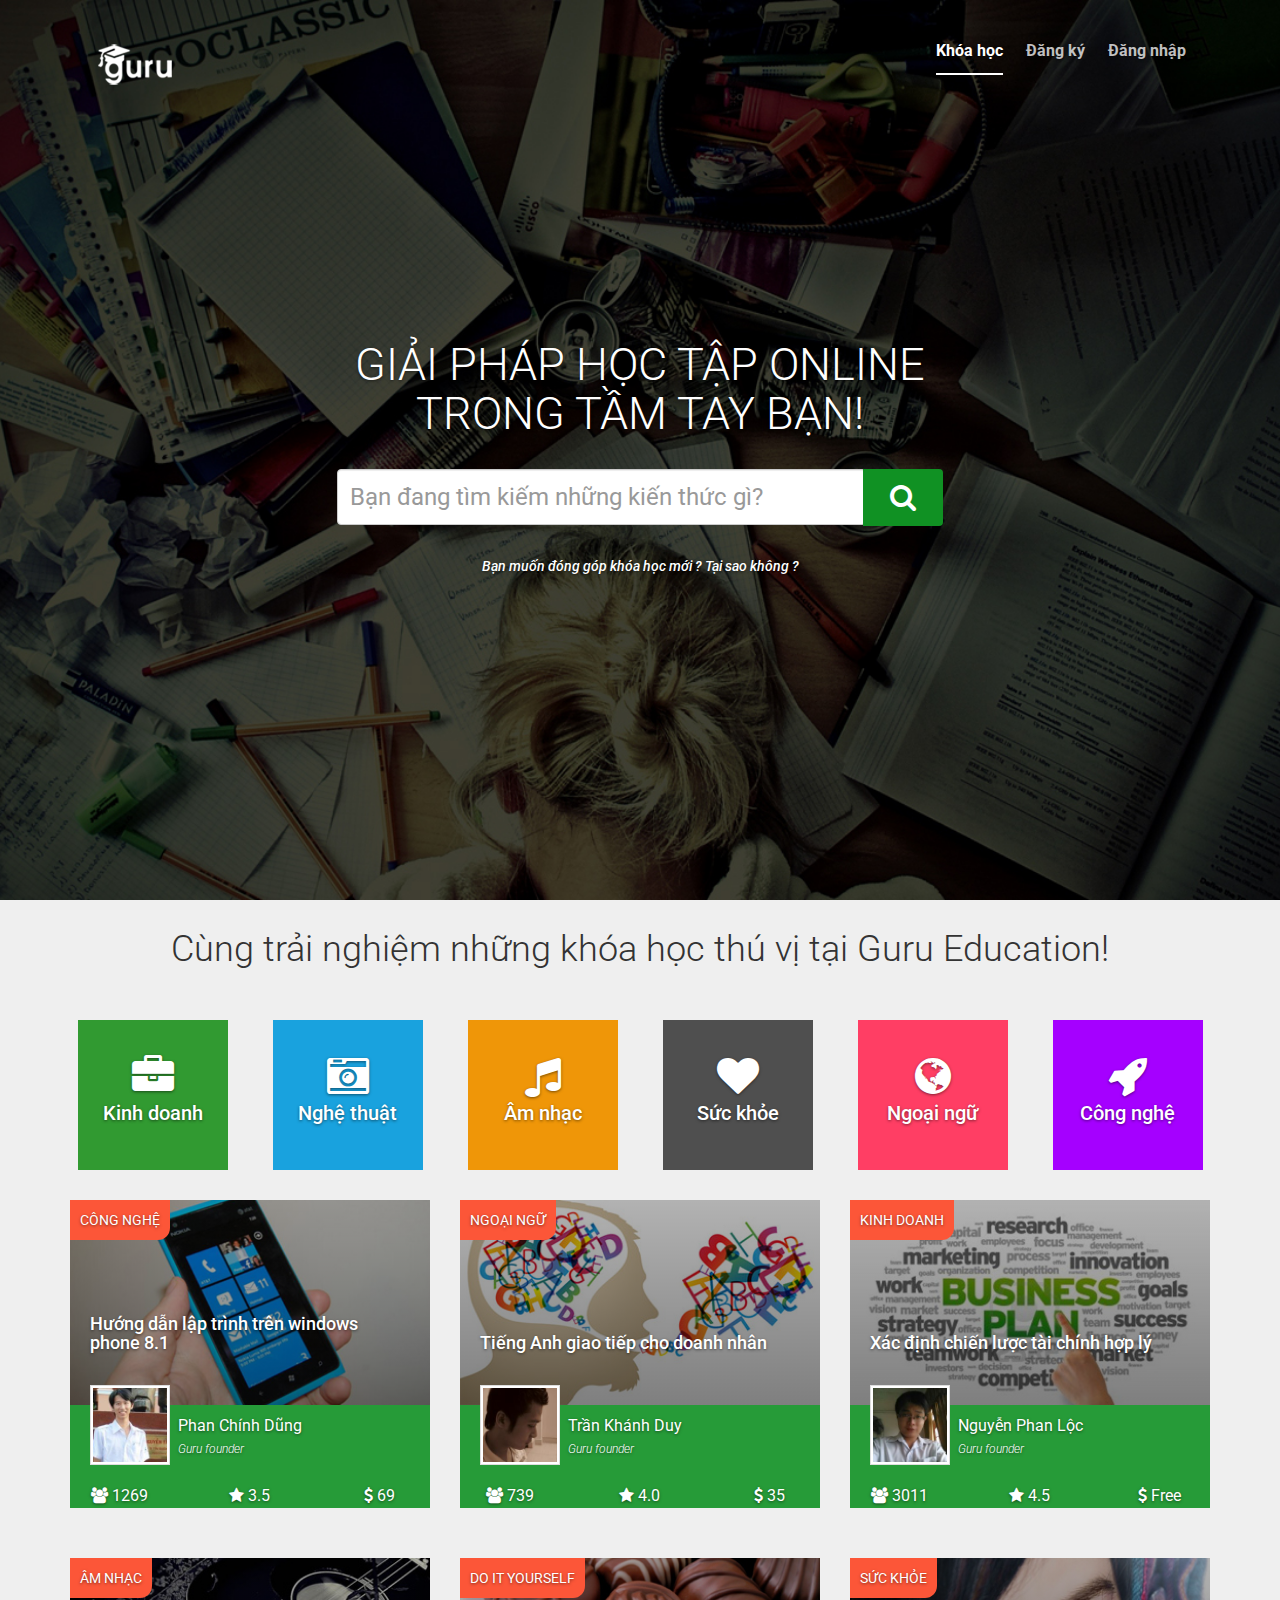
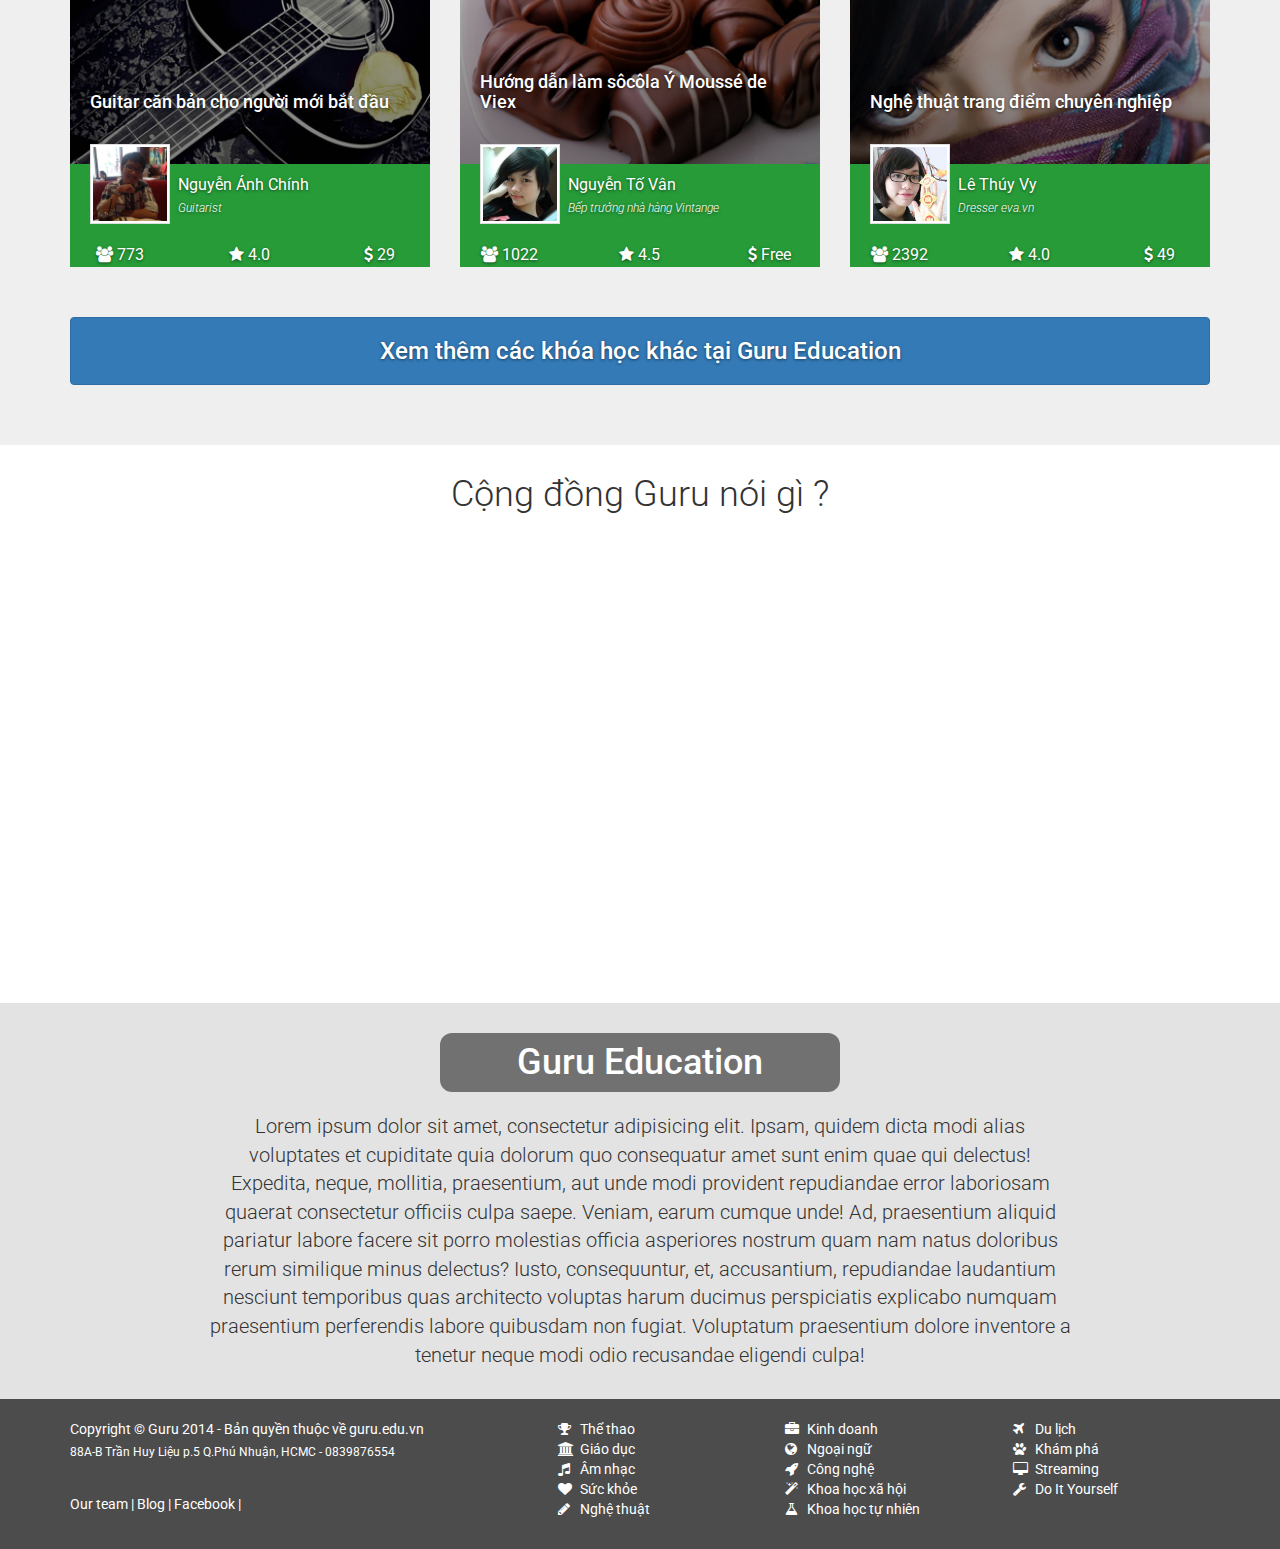
<file: index.html>
<!doctype html>
<html lang="en">
<head>
	<meta http-equiv="Content-Type" content="text/html; charset=UTF-8" />
	<meta name="viewport" content="width=device-width, initial-scale=1.0">
	<title>Guru</title>
	
	<!-- FONT LOAD -->
	<link href='http://fonts.googleapis.com/css?family=Roboto:400,300,300italic,500,500italic,700,400italic,700italic&subset=latin,vietnamese' rel='stylesheet' type='text/css'>
	<!-- BOOTSTRAP & FONT AWESOME-->
	<link rel="stylesheet" href="//netdna.bootstrapcdn.com/bootstrap/3.1.1/css/bootstrap.min.css">
	<link rel="stylesheet" href="//netdna.bootstrapcdn.com/font-awesome/4.1.0/css/font-awesome.min.css">
	<!-- ANIMATE.CSS -->
	<link rel="stylesheet" href="css/animate.css">
	<!-- DEFAULT.CSS -->
	<link rel="stylesheet" href="css/default.css">
	<!-- TOOL.CSS -->
	<link rel="stylesheet" href="css/tool.css">
	<!-- MAIN.CSS -->
	<link rel="stylesheet" href="css/main.css">
	
</head>
<body>
	<div class="site-wrapper">
      	<div class="site-wrapper-inner">
        	<div class="cover-container">
          		<div class="masthead clearfix">
           			<div class="inner">
              			<h3 class="masthead-brand"><a href="#"><img src="img/logo.png" alt=""></a></h3>
              			<ul class="nav masthead-nav">
			                <li class="active"><a href="#">Khóa học</a></li>
			                <li><a href="#" class="open-register-modal">Đăng ký</a></li>
			                <li><a href="#" class="open-login-modal">Đăng nhập</a></li>
             			</ul>
            		</div>
         		</div>

         		<!-- Modal load -->
         		<div class="modal register-modal container">
					<div class="modal-heading">
						<h4>Đăng ký mới</h4>
					</div>
					<form action="">
						<div class="row">
							<div class="col-xs-6">
								<input type="text" class="form-control" placeholder="Tên đăng nhập *" name="username">
								<input type="email" name="email" placeholder="Email *" class="form-control">
								<input type="password" placeholder="Mật khẩu *" class="form-control" name="password">
								<input type="password" placeholder="Xác nhận mật khẩu *" class="form-control" name="password-retype">
								<button class="btn btn-primary form-submit" type="submit">Đăng ký</button>
							</div>
							<div class="col-xs-6">
								<div class="form-notif">
									<p>- Tên đăng nhập từ 6-15 ký tự</p>
									<p>- Địa chỉ email phải xác thực</p>
									<p>- Mật khẩu từ 6-15 ký tự</p>
									<p>- Nhập lại mật khẩu</p>
								</div>
							</div>
						</div>
					</form>
				</div>
				<div class="modal login-modal container">
					<div class="modal-heading">
						<h4>Đăng nhập</h4>
					</div>
					<form action="">
						<div class="row">
							<div class="col-xs-12">
								<input type="text" class="form-control" placeholder="Tên đăng nhập hoặc email" name="username">
								<input type="password" placeholder="Mật khẩu" class="form-control" name="password">
								<button class="btn btn-primary form-submit" type="submit">Đăng nhập</button>
							</div>
						</div>
					</form>
				</div>
				
				<!-- Inner cover -->
          		<div class="inner cover">
	            	<h2 class="cover-heading low-heading">Giải pháp học tập online<br/>trong tầm tay bạn!</h2>
	            	<form class="cover-search">
				  	<input type="text" class="form-control" placeholder="Bạn đang tìm kiếm những kiến thức gì?">
				  	<button class="cover-btn btn" type="submit"><i class="fa fa-search"></i></button>
					</form>
					<!-- feature 
					<div class="row">
						<div class="col-sm-6">
							<ul class="feature">
								<li><i class="glyphicon glyphicon-user"></i> Đã có 52398 người tham gia</li>
								<li><i class="fa fa-book"></i> Hơn 1200 khóa học khác nhau</li>
								<li><i class="fa fa-comments"></i> Tính năng trao đổi thân thiện</li>
							</ul>
						</div>
						<div class="col-sm-6">
							<ul class="feature">
								<li><i class="fa fa-star"></i> Đánh giá chất lượng khóa học</li>
								<li><i class="fa fa-rss"></i> Nhận tin khóa học mới</li>
								<li><i class="glyphicon glyphicon-phone"></i> Hỗ trợ trên cả thiết bị di động</li>
							</ul>
						</div>
					</div> -->
					<div class="row">
			            <a href="#" class="contributing">
							Bạn muốn đóng góp khóa học mới ? Tại sao không ?
						</a>
		            </div>
          		</div>
  		  	</div> <!--cover-->
      	</div> <!--wrapper-->
    </div>
    <!-- MAIN -->
    <div class="main gray">
	    <div class="container">
	    	<div class="topics">
	    		<div class="row">
	    			<div class="col-xs-12">
	    				<h2 class="topic-heading low-heading">Cùng trải nghiệm những khóa học thú vị tại Guru Education!</h2>
	    			</div>
	    		</div>
				<div class="row">
					<div class="col-lg-2 col-sm-4 col-xs-6">
						<a href="#" class="topic-box box-green">
							<div>
								<i class="fa fa-briefcase fa-3x"></i>
								<h3>Kinh doanh</h3>
							</div>
						</a>
					</div>
					<div class="col-lg-2 col-sm-4 col-xs-6">
						<a href="#" class="topic-box box-blue">
							<div>
								<i class="fa fa-camera-retro fa-3x"></i>
								<h3>Nghệ thuật</h3>
							</div>
						</a>
					</div>
					<div class="col-lg-2 col-sm-4 col-xs-6">
						<a href="#" class="topic-box box-mango">
							<div>
								<i class="fa fa-music fa-3x"></i>
								<h3>Âm nhạc</h3>
							</div>
						</a>
					</div>
					<div class="col-lg-2 col-sm-4 col-xs-6">
						<a href="#" class="topic-box box-dark">
							<div>
								<i class="fa fa-heart fa-3x"></i>
								<h3>Sức khỏe</h3>
							</div>
						</a>
					</div>
					<div class="col-lg-2 col-sm-4 col-xs-6">
						<a href="#" class="topic-box box-red">
							<div>
								<i class="fa fa-globe fa-3x"></i>
								<h3>Ngoại ngữ</h3>
							</div>
						</a>
					</div>
					<div class="col-lg-2 col-sm-4 col-xs-6">
						<a href="#" class="topic-box box-purple">
							<div>
								<i class="fa fa-rocket fa-3x"></i>
								<h3>Công nghệ</h3>
							</div>
						</a>
					</div>
				</div>
			</div><!--topics-->
			<div class="courses">
				<div class="row">
					<div class="col-md-4 col-xs-12">
						<div class="course-box">
							<div>
								<div class="course-img-box">
									<img src="img/1.jpg" class="course-img" alt="">
									<div class="course-img-layer"></div>
								</div>
								<span class="course-label">
									Công nghệ
								</span>
								<span class="course-title-box">
									<h3 class="course-title">
										Hướng dẫn lập trình trên windows phone 8.1
									</h3>
								</span>
								<div class="author">
									<img src="img/ava1.jpg" class="author-avatar img-thumbnail" alt="">
									<div class="author-details">
									<a href="#" class="author-name">Phan Chính Dũng</a>
									<span class="author-title">Guru founder</span>
									</div>
								</div>
							</div>
							<div class="course-info row">
								<div class="col-xs-4">
									<i class="fa fa-users"></i> 1269
								</div>
								<div class="col-xs-4">
									<i class="fa fa-star"></i> 3.5
								</div>
								<div class="col-xs-4">
									<i class="fa fa-dollar"></i> 69
								</div>
							</div>
							<div class="course-details">
								<i class="fa fa-arrow-up"></i>
								<p>Programming Paradigms (CS107) introduces several programming languages, including C, Assembly, C++, Concurrent Programming, Scheme, and Python. The class aims to teach students how to write code for each of these individual languages and to understand the programming paradigms behind these languages. Start learning the programming paradigms now.</p>
								<a href="#" class="course-enroll">Chi tiết</a>
							</div>
						</div>
					</div>
					<div class="col-md-4 col-xs-12">
						<div class="course-box">
							<div>
								<div class="course-img-box">
									<img src="img/2.jpg" class="course-img" alt="">
									<div class="course-img-layer"></div>
								</div>
								<span class="course-label">
									Ngoại ngữ
								</span>
								<span class="course-title-box">
									<h2 class="course-title">
										Tiếng Anh giao tiếp cho doanh nhân
									</h2>
								</span>
								<div class="author">
									<img src="img/ava2.jpg" class="author-avatar img-thumbnail" alt="">
									<div class="author-details">
									<a href="#" class="author-name">Trần Khánh Duy</a>
									<span class="author-title">Guru founder</span>
									</div>
								</div>
							</div>
							<div class="course-info row">
								<div class="col-xs-4">
									<i class="fa fa-users"></i> 739
								</div>
								<div class="col-xs-4">
									<i class="fa fa-star"></i> 4.0
								</div>
								<div class="col-xs-4">
									<i class="fa fa-dollar"></i> 35
								</div>
							</div>
							<div class="course-details">
								<i class="fa fa-arrow-up"></i>
								<p>Lorem ipsum dolor sit amet, consectetur adipisicing elit. A, esse, sint, earum, nisi magni vitae expedita soluta sit molestias voluptates corporis voluptatem dolore debitis! Aperiam iste consequatur explicabo quibusdam voluptatum?</p>
								<a href="#" class="course-enroll">Chi tiết</a>
							</div>
						</div>
					</div>
					<div class="col-md-4 col-xs-12">
						<div class="course-box">
							<div>
								<div class="course-img-box">
									<img src="img/3.jpg" alt="" class="course-img">
									<div class="course-img-layer"></div>
								</div>
								<span class="course-label">
									Kinh doanh
								</span>
								<span class="course-title-box">
									<h2 class="course-title">
										Xác định chiến lược tài chính hợp lý
									</h2>
								</span>
								<div class="author">
									<img src="img/ava3.jpg" class="author-avatar img-thumbnail" alt="">
									<div class="author-details">
									<a href="#" class="author-name">Nguyễn Phan Lộc</a>
									<span class="author-title">Guru founder</span>
									</div>
								</div>
								<div class="course-details">
								<i class="fa fa-arrow-up"></i>
								<p>Lorem ipsum dolor sit amet, consectetur adipisicing elit. Praesentium, ipsam molestias nihil nostrum at assumenda rem tenetur nemo enim dolore. Ratione, recusandae, incidunt iusto eum quam quas nostrum aliquam similique dolores at beatae voluptas odio ea. Necessitatibus quasi sit reprehenderit. Perferendis, culpa molestiae quam eum nam vel pariatur voluptate consequatur.</p>
								<a href="#" class="course-enroll">Chi tiết</a>
							</div>
							</div>
							<div class="course-info row">
								<div class="col-xs-4">
									<i class="fa fa-users"></i> 3011
								</div>
								<div class="col-xs-4">
									<i class="fa fa-star"></i> 4.5
								</div>
								<div class="col-xs-4">
									<i class="fa fa-dollar"></i> Free
								</div>
							</div>
						</div>
					</div>
				</div>
				<div class="row">
					<div class="col-md-4 col-xs-12">
						<div class="course-box">
							<div>
								<div class="course-img-box">
									<img src="img/4.jpg" class="course-img" alt="">
									<div class="course-img-layer"></div>
								</div>
								<span class="course-label">
									Âm nhạc
								</span>
								<span class="course-title-box">
									<h2 class="course-title">
										Guitar căn bản cho người mới bắt đầu
									</h2>
								</span>
								<div class="author">
									<img src="img/ava4.jpg" class="author-avatar img-thumbnail" alt="">
									<div class="author-details">
									<a href="#" class="author-name">Nguyễn Ánh Chính</a>
									<span class="author-title">Guitarist</span>
									</div>
								</div>
								<div class="course-details">
								<i class="fa fa-arrow-up"></i>
								<p>Lorem ipsum dolor sit amet, consectetur adipisicing elit. Sapiente, libero, quod deleniti dolores rem cupiditate explicabo quaerat deserunt nemo error possimus voluptate veniam distinctio magnam vel voluptas eos. Quos, vero.</p>
								<a href="#" class="course-enroll">Chi tiết</a>
							</div>
							</div>
							<div class="course-info row">
								<div class="col-xs-4">
									<i class="fa fa-users"></i> 773
								</div>
								<div class="col-xs-4">
									<i class="fa fa-star"></i> 4.0
								</div>
								<div class="col-xs-4">
									<i class="fa fa-dollar"></i> 29
								</div>
							</div>
						</div>
					</div>
					<div class="col-md-4 col-xs-12">
						<div class="course-box">
							<div>
								<div class="course-img-box">
									<img src="img/5.jpg" class="course-img" alt="">
									<div class="course-img-layer"></div>
								</div>
								<span class="course-label">
									Do It Yourself
								</span>
								<span class="course-title-box">
									<h2 class="course-title">
										Hướng dẫn làm sôcôla Ý Moussé de Viex
									</h2>
								</span>
								<div class="author">
									<img src="img/ava5.jpg" class="author-avatar img-thumbnail" alt="">
									<div class="author-details">
									<a href="#" class="author-name">Nguyễn Tố Vân</a>
									<span class="author-title">Bếp trưởng nhà hàng Vintange</span>
									</div>
								</div>
								<div class="course-details">
								<i class="fa fa-arrow-up"></i>
								<p>Lorem ipsum dolor sit amet, consectetur adipisicing elit. In, atque dolorem blanditiis delectus adipisci tempore consequatur iure sunt sequi unde ullam saepe minima officia deleniti quos optio natus tempora doloribus.</p>
								<a href="#" class="course-enroll">Chi tiết</a>
							</div>
							</div>
							<div class="course-info row">
								<div class="col-xs-4">
									<i class="fa fa-users"></i> 1022
								</div>
								<div class="col-xs-4">
									<i class="fa fa-star"></i> 4.5
								</div>
								<div class="col-xs-4">
									<i class="fa fa-dollar"></i> Free
								</div>
							</div>
						</div>
					</div>
					<div class="col-md-4 col-xs-12">
						<div class="course-box">
							<div>
								<div class="course-img-box">
									<img src="img/6.jpg" class="course-img" alt="">
									<div class="course-img-layer"></div>
								</div>
								<span class="course-label">
									Sức khỏe
								</span>
								<span class="course-title-box">
									<h2 class="course-title">
										Nghệ thuật trang điểm chuyên nghiệp
									</h2>
								</span>
								<div class="author">
									<img src="img/ava6.jpg" class="author-avatar img-thumbnail" alt="">
									<div class="author-details">
									<a href="#" class="author-name">Lê Thúy Vy</a>
									<span class="author-title">Dresser eva.vn</span>
									</div>
								</div>
								<div class="course-details">
								<i class="fa fa-arrow-up"></i>
								<p>Lorem ipsum dolor sit amet, consectetur adipisicing elit. Hic, delectus, inventore quae veritatis minus consectetur iure veniam reiciendis atque magni quam quos harum nemo deleniti deserunt illum placeat molestias autem laboriosam maiores molestiae soluta repudiandae! Facilis, aliquam, eius, sapiente, fugiat tempore quam molestias commodi deserunt quod quidem error iusto minus.</p>
								<a href="#" class="course-enroll">Chi tiết</a>
							</div>
							</div>
							<div class="course-info row">
								<div class="col-xs-4">
									<i class="fa fa-users"></i> 2392
								</div>
								<div class="col-xs-4">
									<i class="fa fa-star"></i> 4.0
								</div>
								<div class="col-xs-4">
									<i class="fa fa-dollar"></i> 49
								</div>
							</div>
						</div>
					</div>
				</div>
				<div class="row">
					<div class="col-xs-12">
						<a href="#" class="btn btn-primary see-more">
							<h3>Xem thêm các khóa học khác tại Guru Education</h3>
						</a>
					</div>
				</div>
			</div><!--courses-->
		</div>
	</div>
	<div class="main">
		<div class="container">
			<div class="testimonials">
				<div class="row">
					<div class="col-xs-12">
						<h4 class="topic-heading low-heading">
							Cộng đồng Guru nói gì ?
						</h4>
					</div>
				</div>
				<div class="row">
					<div class="col-sm-3 col-xs-12 testimonial">
						<img src="img/ava1.jpg" class="testimonial-avatar" alt="">
						<span class="testimonial-name">Phan Chính Dũng</span>
						<span class="testimonial-title">Guru founder</span>
						<div class="testimonial-box box-red">
							<b class="poly-shape box-red"></b>
							<p>Lorem ipsum dolor sit amet, consectetur adipisicing elit. Delectus, minima, quam, ullam totam aliquid quaerat nesciunt blanditiis numquam obcaecati alias esse enim libero sapiente aperiam sunt debitis mollitia fugit dolores.</p>
						</div>
					</div>
					<div class="col-sm-3 col-xs-12 testimonial">
						<img src="img/ava6.jpg" class="testimonial-avatar" alt="">
						<span class="testimonial-name">Thái Thị Tuyết Trâm</span>
						<span class="testimonial-title">Thành viên</span>
						<div class="testimonial-box box-teal">
							<b class="poly-shape box-teal"></b>
							<p>Lorem ipsum dolor sit amet, consectetur adipisicing elit. Laborum incidunt sequi suscipit vero quasi culpa molestiae maiores doloremque assumenda ab. Eveniet, blanditiis excepturi ad asperiores accusamus quaerat aut ipsam molestias.</p>
						</div>
					</div>
					<div class="col-sm-3 col-xs-12 testimonial">
						<img src="img/ava5.jpg" class="testimonial-avatar" alt="">
						<span class="testimonial-name">Nguyễn Tố Vân</span>
						<span class="testimonial-title">Giảng viên</span>
						<div class="testimonial-box box-brown">
							<b class="poly-shape box-brown"></b>
							<p>Lorem ipsum dolor sit amet, consectetur adipisicing elit. Mollitia, exercitationem, delectus facilis ipsa dolore pariatur officia voluptatem odit temporibus quia error laboriosam numquam voluptate nisi quasi voluptates esse cum vel!</p>
						</div>
					</div>
					<div class="col-sm-3 col-xs-12 testimonial">
						<img src="img/ava3.jpg" class="testimonial-avatar" alt="">
						<span class="testimonial-name">Võ Thành Trung</span>
						<span class="testimonial-title">Thành viên</span>
						<div class="testimonial-box box-lime">
							<b class="poly-shape box-lime"></b>
							<p>Lorem ipsum dolor sit amet, consectetur adipisicing elit. Accusamus, inventore, illo, exercitationem odio vero quidem rerum odit repellat quos ea aliquid cum labore perferendis et debitis impedit minus! Optio, eaque!</p>
						</div>
					</div>
				</div>
			</div>
		</div><!--testimonials-->
	</div>
	<div class="main light-gray">
		<div class="container">
			<div class="about-us">
				<h4 class="topic-heading">
					Guru Education
				</h4>
				<p>
					Lorem ipsum dolor sit amet, consectetur adipisicing elit. Ipsam, quidem dicta modi alias voluptates et cupiditate quia dolorum quo consequatur amet sunt enim quae qui delectus! Expedita, neque, mollitia, praesentium, aut unde modi provident repudiandae error laboriosam quaerat consectetur officiis culpa saepe. Veniam, earum cumque unde! Ad, praesentium aliquid pariatur labore facere sit porro molestias officia asperiores nostrum quam nam natus doloribus rerum similique minus delectus? Iusto, consequuntur, et, accusantium, repudiandae laudantium nesciunt temporibus quas architecto voluptas harum ducimus perspiciatis explicabo numquam praesentium perferendis labore quibusdam non fugiat. Voluptatum praesentium dolore inventore a tenetur neque modi odio recusandae eligendi culpa!
				</p>
			</div>
		</div>
	</div>
	<div class="footer dark-gray">
		<div class="container">
			<div class="row">
				<div class="col-md-5 col-xs-6">
					<div class="bot-fix">
						<span class="copy-right">
						Copyright &copy; Guru 2014 - Bản quyền thuộc về guru.edu.vn
						</span>
						<span class="place">
							88A-B Trần Huy Liệu p.5 Q.Phú Nhuận, HCMC - 0839876554
						</span>
						<div class="footer-links">
							<a href="#" class="footer-link">
								Our team
							</a>
							<a href="#" class="footer-link">
								Blog
							</a>
							<a href="#" class="footer-link">
								Facebook
							</a>
							<span style="display: none">Designed by Azeroz Nguyễn on 28th-May-2014</span>
						</div>
					</div>
				</div>
				<div class="visible-xs visible-sm col-xs-6">
					<!-- For better performance -->
				</div>
				<div class="col-md-7 col-xs-12">
					<div class="course-list-box row">
						<div class="col-xs-4">
							<ul class="course-list">
								<li><a href="#"><i class="fa fa-trophy"></i> Thể thao</a></li>
								<li><a href=""><i class="fa fa-university"></i> Giáo dục</a></li>
								<li><a href=""><i class="fa fa-music"></i> Âm nhạc</a></li>
								<li><a href="#"><i class="fa fa-heart"></i> Sức khỏe</a></li>
								<li><a href=""><i class="fa fa-pencil"></i> Nghệ thuật</a></li>
							</ul>
						</div>
						<div class="col-xs-4">
							<ul class="course-list">
								<li><a href=""><i class="fa fa-briefcase"></i> Kinh doanh</a></li>
								<li><a href=""><i class="fa fa-globe"></i> Ngoại ngữ</a></li>
								<li><a href=""><i class="fa fa-rocket"></i> Công nghệ</a></li>
								<li><a href=""><i class="fa fa-magic"></i> Khoa học xã hội</a></li>
								<li><a href=""><i class="fa fa-flask"></i> Khoa học tự nhiên</a></li>
							</ul>
						</div>
						<div class="col-xs-4">
							<ul class="course-list">
								<li><a href=""><i class="fa fa-plane"></i> Du lịch</a></li>
								<li><a href=""><i class="fa fa-paw"></i> Khám phá</a></li>
								<li><a href=""><i class="fa fa-desktop"></i> Streaming</a></li>
								<li><a href=""><i class="fa fa-wrench"></i> Do It Yourself</a></li>
							</ul>
						</div>
					</div>
				</div>
			</div>
		</div>
	</div>

	<!-- JQUERY LOAD -->
	<script src="//ajax.googleapis.com/ajax/libs/jquery/1.11.1/jquery.min.js"></script>
	<!-- MAIN.JS -->
	<script src="js/main.js"></script>
	<!-- MODAL.JS -->
	<script src="js/easyModal.js"></script>
	<script src="js/modal.js"></script>
</body>
</html>
</file>
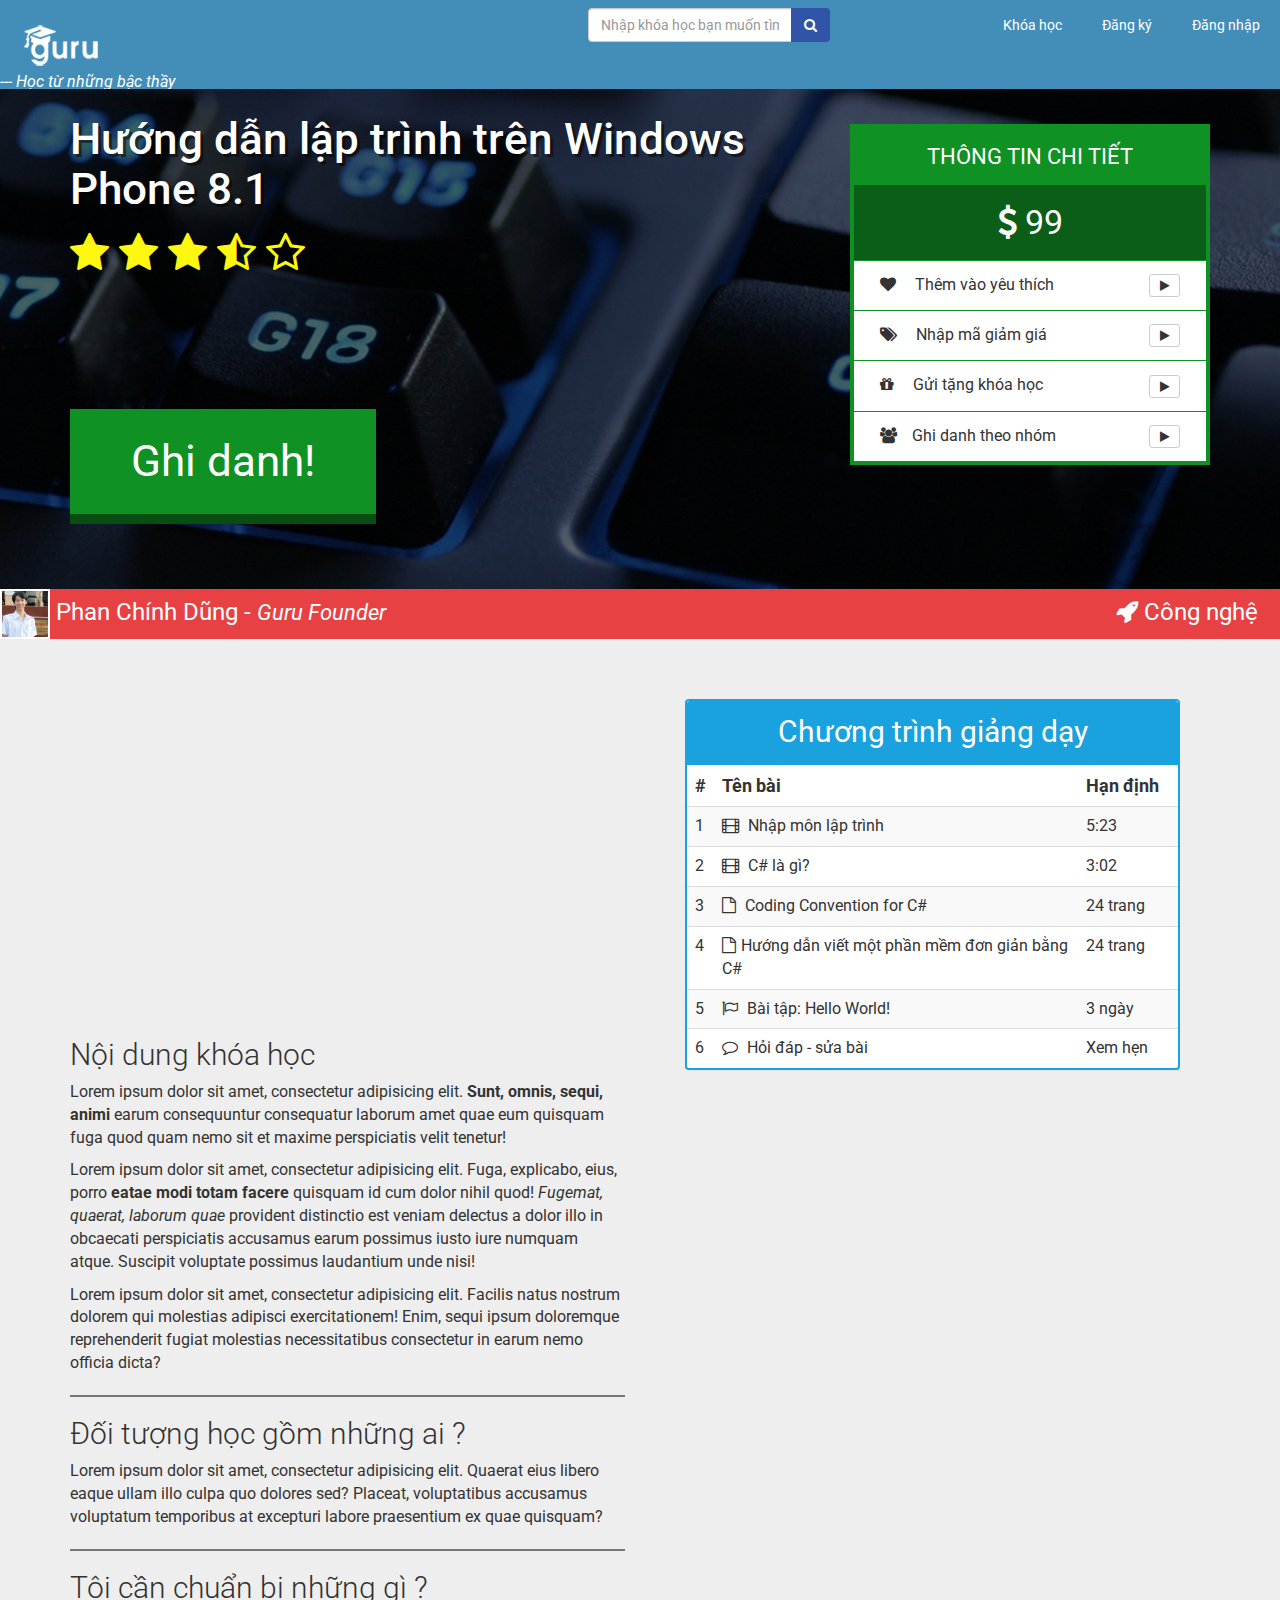
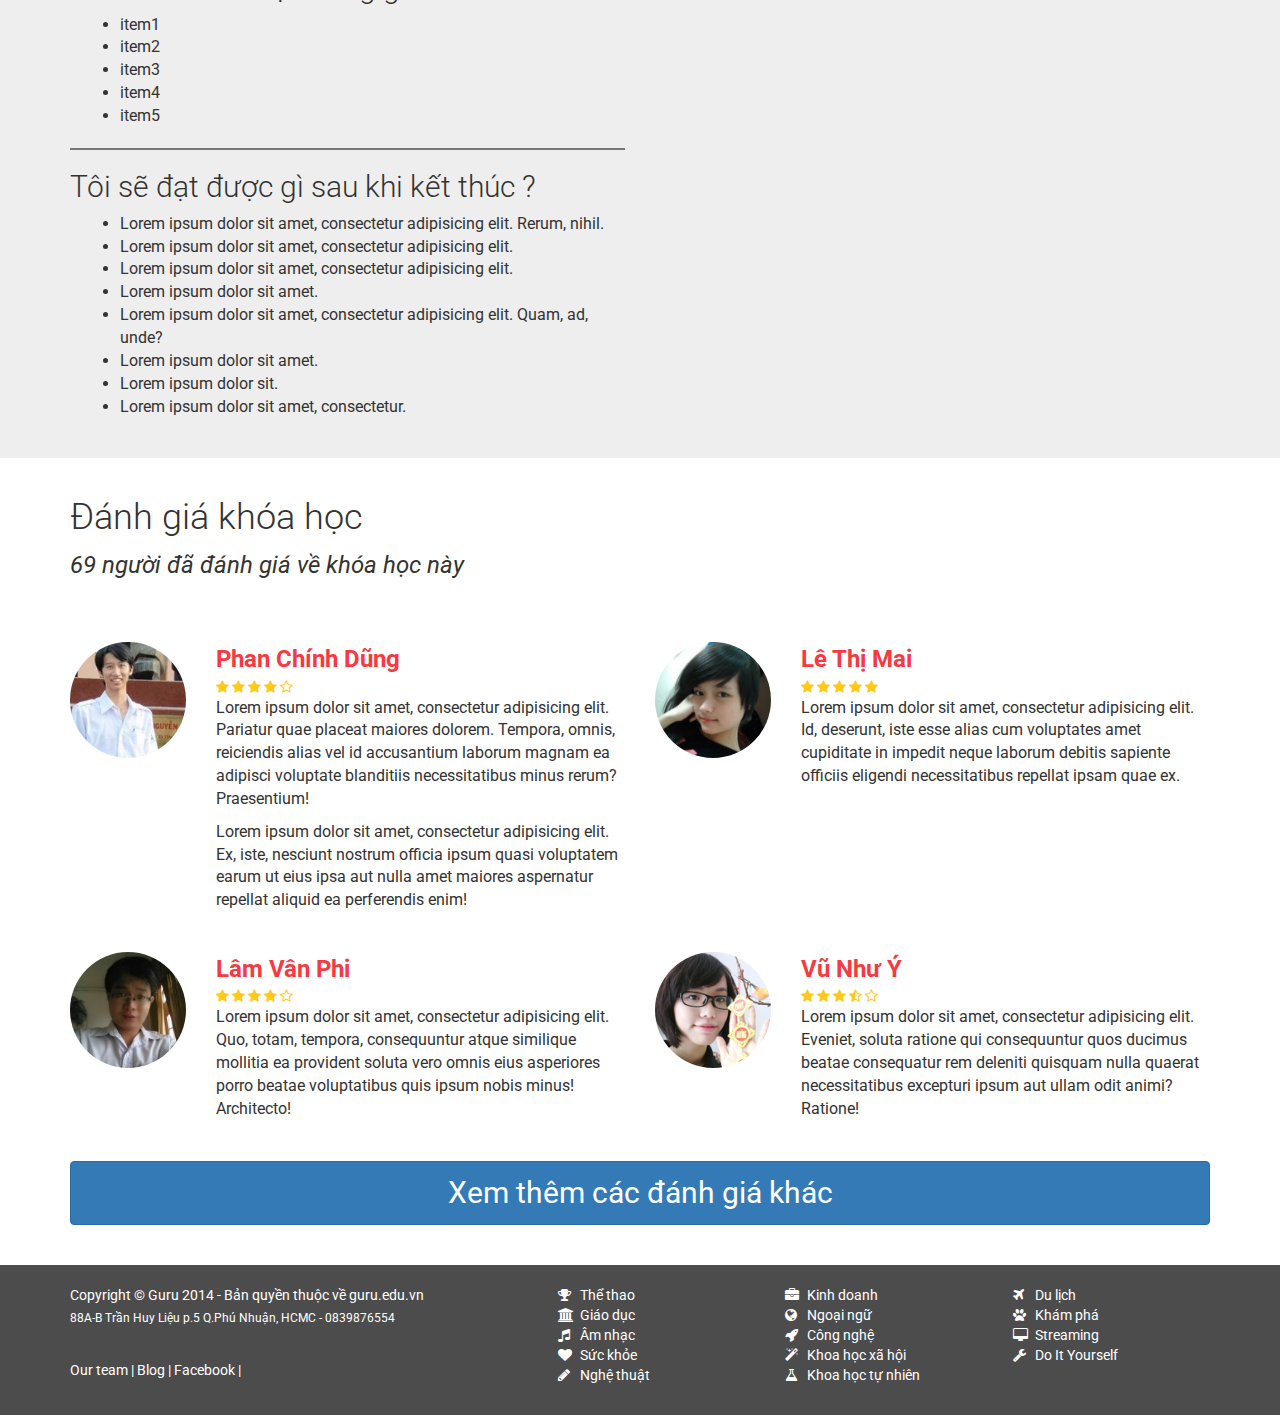
<file: course.html>
<!doctype html>
<html lang="en">
<head>
	<meta http-equiv="Content-Type" content="text/html; charset=UTF-8" />
	<meta name="viewport" content="width=device-width, initial-scale=1.0">
	<title>Course</title>
	
	<!-- FONT LOAD -->
	<link href='http://fonts.googleapis.com/css?family=Roboto:400,300,300italic,500,500italic,700,400italic,700italic&subset=latin,vietnamese' rel='stylesheet' type='text/css'>
	<!-- BOOTSTRAP & FONT AWESOME-->
	<link rel="stylesheet" href="//netdna.bootstrapcdn.com/bootstrap/3.1.1/css/bootstrap.min.css">
	<link rel="stylesheet" href="//netdna.bootstrapcdn.com/font-awesome/4.1.0/css/font-awesome.min.css">
	<!-- ANIMATE.CSS -->
	<link rel="stylesheet" href="css/animate.css">
	<!-- DEFAULT.CSS -->
	<link rel="stylesheet" href="css/default.css">
	<!-- TOOL.CSS -->
	<link rel="stylesheet" href="css/tool.css">
	<!-- MAIN.CSS -->
	<link rel="stylesheet" href="css/course.css">
	
</head>
<body>
	<!-- navbar -->
	<nav class="navbar navbar-default" role="navigation">
	  	<div class="container-fluid navbar-custom box-prime">
	    <!-- Brand and toggle get grouped for better mobile display -->
		    <div class="navbar-header">
		      <button type="button" class="navbar-toggle" data-toggle="collapse" data-target="#bs-example-navbar-collapse-1">
		        <span class="sr-only">Toggle navigation</span>
		        <span class="icon-bar"></span>
		        <span class="icon-bar"></span>
		        <span class="icon-bar"></span>
		      </button>
		      <a class="navbar-brand" href="#">
		      	<img src="img/logo.png" alt="" class="logo"></a>
		      	<span class="logo-title">--- Học từ những bậc thầy</span>
		    </div>

	    <!-- Collect the nav links, forms, and other content for toggling -->
	    <div class="collapse navbar-collapse" id="bs-example-navbar-collapse-1">  	
	      	<ul class="nav navbar-nav navbar-right navbar-inner">
	      		<li><a href="#" >Khóa học</a></li>
		        <li><a href="#" class="open-register-modal">Đăng ký</a></li>
		        <li><a href="#" class="open-login-modal">Đăng nhập</a></li>
	      	</ul>
	      	<form class="navbar-form navbar-right search-bar" role="search">
		        <div class="input-group">
				<input type="text" placeholder="Nhập khóa học bạn muốn tìm" class="form-control" autocomplete="off">
				<span class="input-group-btn"><button class="btn box-dark-blue"><i class="fa fa-search"></i></button></span>
			</div>
      		</form>
	    </div><!-- /.navbar-collapse -->
	  </div><!-- /.container-fluid -->
	</nav>
	
	<!-- Modal load -->
		<div class="modal register-modal container">
		<div class="modal-heading">
			<h4>Đăng ký mới</h4>
		</div>
		<form action="">
			<div class="row">
				<div class="col-xs-6">
					<input type="text" class="form-control" placeholder="Tên đăng nhập *" name="username">
					<input type="email" name="email" placeholder="Email *" class="form-control">
					<input type="password" placeholder="Mật khẩu *" class="form-control" name="password">
					<input type="password" placeholder="Xác nhận mật khẩu *" class="form-control" name="password-retype">
					<button class="btn btn-primary form-submit" type="submit">Đăng ký</button>
				</div>
				<div class="col-xs-6">
					<div class="form-notif">
						<p>- Tên đăng nhập từ 6-15 ký tự</p>
						<p>- Địa chỉ email phải xác thực</p>
						<p>- Mật khẩu từ 6-15 ký tự</p>
						<p>- Nhập lại mật khẩu</p>
					</div>
				</div>
			</div>
		</form>
	</div>
	<div class="modal login-modal container">
		<div class="modal-heading">
			<h4>Đăng nhập</h4>
		</div>
		<form action="">
			<div class="row">
				<div class="col-xs-12">
					<input type="text" class="form-control" placeholder="Tên đăng nhập hoặc email" name="username">
					<input type="password" placeholder="Mật khẩu" class="form-control" name="password">
					<button class="btn btn-primary form-submit" type="submit">Đăng nhập</button>
				</div>
			</div>
		</form>
	</div>

	<div class="course">
		<div class="container">
			<div class="row">
				<div class="col-sm-8 col-xs-12 course-left">
					<h1 class="course-title">
						Hướng dẫn lập trình trên Windows Phone 8.1
					</h1>
					<div class="course-rate">
						<span class="course-stars">
							<i class="fa fa-star"></i>
							<i class="fa fa-star"></i>
							<i class="fa fa-star"></i>
							<i class="fa fa-star-half-o"></i>
							<i class="fa fa-star-o"></i>
						</span>
					</div>
					<div class="course-attend">
						<a href="#"><button class="btn box-latte">Ghi danh!</button></a>
					</div>
				</div>
				<div class="col-sm-4 col-xs-12">
					<table class="course-info">
						<tr class="course-info-head box-latte">
							<td>Thông tin chi tiết</td>
						</tr>
						<tr class="course-price">
							<td>
								<i class="fa fa-dollar"></i> 99	
							</td>
						</tr>
						<tr class="course-info-item">
							<td>
								<i class="fa fa-heart"></i> Thêm vào yêu thích
								<a href="#" class="pull-right"><button class="btn btn-sm btn-default"><i class="fa fa-play"></i></button></a>
							</td>
						</tr>
						<tr class="course-info-item">
							<td>
								<i class="fa fa-tags"></i> Nhập mã giảm giá
								<a href="#" class="pull-right"><button class="btn btn-sm btn-default"><i class="fa fa-play"></i></button></a>
							</td>
						</tr>
						<tr class="course-info-item">
							<td>
								<i class="fa fa-gift"></i> Gửi tặng khóa học
								<a href="#" class="pull-right"><button class="btn btn-sm btn-default"><i class="fa fa-play"></i></button></a>
							</td>
						</tr>
						<tr class="course-info-item">
							<td>
								<i class="fa fa-group"></i>Ghi danh theo nhóm
								<a href="#" class="pull-right"><button class="btn btn-sm btn-default"><i class="fa fa-play"></i></button></a>
							</td>
						</tr>
					</table>
				</div>
			</div>
		</div>
	</div>
	<div class="course-addon">
		<div class="course-addon-wrapper">
			<div class="course-addon-left">
				<img src="img/ava1.jpg" alt="" class="author-avatar">
				<a href="#" class="author-name">
					Phan Chính Dũng - 
				</a>
				<span class="author-title">
					Guru Founder
				</span>
			</div>
			<div class="text-right course-addon-right">
				<span class="course-category"><i class="fa fa-rocket"></i> Công nghệ</span> 
			</div>
		</div>
	</div>
	<div class="course-details">
		<div class="container">
			<div class="row">
				<div class="col-sm-6">
					<div class="course-intro">
						<iframe class="course-intro-player" src="//www.youtube-nocookie.com/embed/NstDqf1lKBY" frameborder="0" allowfullscreen></iframe>
						<h3 class="intro-heading low-heading">
							Nội dung khóa học	
						</h3>
						<p>Lorem ipsum dolor sit amet, consectetur adipisicing elit. <strong>Sunt, omnis, sequi, animi</strong> earum consequuntur consequatur laborum amet quae eum quisquam fuga quod quam nemo sit et maxime perspiciatis velit tenetur!</p>
						<p>Lorem ipsum dolor sit amet, consectetur adipisicing elit. Fuga, explicabo, eius, porro <strong>eatae modi totam facere</strong> quisquam id cum dolor nihil quod! <em>Fugemat, quaerat, laborum quae</em> provident distinctio est veniam delectus a dolor illo in obcaecati perspiciatis accusamus earum possimus iusto iure numquam atque. Suscipit voluptate possimus laudantium unde nisi!</p>
						<p>Lorem ipsum dolor sit amet, consectetur adipisicing elit. Facilis natus nostrum dolorem qui molestias adipisci exercitationem! Enim, sequi ipsum doloremque reprehenderit fugiat molestias necessitatibus consectetur in earum nemo officia dicta?</p>
						<hr>
					</div>
					<div class="course-intro">
						<h3 class="intro-heading low-heading">Đối tượng học gồm những ai ?</h3>
						<p>Lorem ipsum dolor sit amet, consectetur adipisicing elit. Quaerat eius libero eaque ullam illo culpa quo dolores sed? Placeat, voluptatibus accusamus voluptatum temporibus at excepturi labore praesentium ex quae quisquam?</p>
						<hr>
					</div>
					<div class="course-intro">
						<h3 class="intro-heading low-heading">
							Tôi cần chuẩn bị những gì ?
						</h3>
						<ul class="intro-list">
							<li>item1</li>
							<li>item2</li>
							<li>item3</li>
							<li>item4</li>
							<li>item5</li>
						</ul>
						<hr>
					</div>
					<div class="course-intro">
						<h3 class="intro-heading low-heading">Tôi sẽ đạt được gì sau khi kết thúc ?</h3>
						<ul class="intro-list">
							<li>Lorem ipsum dolor sit amet, consectetur adipisicing elit. Rerum, nihil.</li>
							<li>Lorem ipsum dolor sit amet, consectetur adipisicing elit.</li>
							<li>Lorem ipsum dolor sit amet, consectetur adipisicing elit.</li>
							<li>Lorem ipsum dolor sit amet.</li>
							<li>Lorem ipsum dolor sit amet, consectetur adipisicing elit. Quam, ad, unde?</li>
							<li>Lorem ipsum dolor sit amet.</li>
							<li>Lorem ipsum dolor sit.</li>
							<li>Lorem ipsum dolor sit amet, consectetur.</li>
						</ul>
					</div>
				</div>
				<div class="col-sm-6">
					<div class="course-curr">
						<div class="panel">
				  			<div class="panel-heading box-blue">Chương trình giảng dạy</div>
					  		<table class="table table-striped table-hover course-lessons">
					  			<thead>
									<td>#</td>
									<td>Tên bài</td>
									<td class="course-lessons-time">Hạn định</td>
								</thead>
								<tbody>
									<tr>
										<td>1</td>
										<td><a href="#"><i class="fa fa-film"></i> Nhập môn lập trình</a></td>
										<td>5:23</td>
									</tr>
									<tr>
										<td>2</td>
										<td><a href="#"><i class="fa fa-film"></i> C# là gì?</a></td>
										<td>3:02</td>
									</tr>
									<tr>
										<td>3</td>
										<td><a href="#"><i class="fa fa-file-o"></i> Coding Convention for C#</a></td>
										<td>24 trang</td>
									</tr>
									<tr>
										<td>4</td>
										<td><a href="#"><i class="fa fa-file-o"></i>Hướng dẫn viết một phần mềm đơn giản bằng C#</a></td>
										<td>24 trang</td>
									</tr>
									<tr>
										<td>5</td>
										<td><a href="#"><i class="fa fa-flag-o"></i> Bài tập: Hello World!</a></td>
										<td>3 ngày</td>
									</tr>
									<tr>
										<td>6</td>
										<td><a href="#"><i class="fa fa-comment-o"></i> Hỏi đáp - sửa bài</a></td>
										<td>Xem hẹn</td>
									</tr>
								</tbody>
					  		</table>
						</div>
					</div>
				</div>
			</div>
		</div>
	</div>
	<div class="reviews">
		<div class="container">
			<h4 class="reviews-heading low-heading">Đánh giá khóa học</h4>
			<span class="reviews-state">
				69 người đã đánh giá về khóa học này
			</span>
			<div class="row">
				<div class="col-sm-6 col-xs-12">
					<div class="row">
						<div class="col-xs-3">
							<img class="img-circle reviews-avatar" src="img/ava1.jpg" alt="">
						</div>
						<div class="col-xs-9 reviews-box">
							<strong class="reviews-username">Phan Chính Dũng</strong>
							<span class="reviews-rate">
								<i class="fa fa-star"></i>
								<i class="fa fa-star"></i>
								<i class="fa fa-star"></i>
								<i class="fa fa-star"></i>
								<i class="fa fa-star-o"></i>
							</span>
							<p>Lorem ipsum dolor sit amet, consectetur adipisicing elit. Pariatur quae placeat maiores dolorem. Tempora, omnis, reiciendis alias vel id accusantium laborum magnam ea adipisci voluptate blanditiis necessitatibus minus rerum? Praesentium!</p>
							<p>Lorem ipsum dolor sit amet, consectetur adipisicing elit. Ex, iste, nesciunt nostrum officia ipsum quasi voluptatem earum ut eius ipsa aut nulla amet maiores aspernatur repellat aliquid ea perferendis enim!</p>
						</div>
					</div>
				</div>
				<div class="col-sm-6 col-xs-12">
					<div class="row">
						<div class="col-xs-3">
							<img class="img-circle reviews-avatar" src="img/ava5.jpg" alt="">
						</div>
						<div class="col-xs-9 reviews-box">
							<strong class="reviews-username">Lê Thị Mai</strong>
							<span class="reviews-rate">
								<i class="fa fa-star"></i>
								<i class="fa fa-star"></i>
								<i class="fa fa-star"></i>
								<i class="fa fa-star"></i>
								<i class="fa fa-star"></i>
							</span>
							<p>Lorem ipsum dolor sit amet, consectetur adipisicing elit. Id, deserunt, iste esse alias cum voluptates amet cupiditate in impedit neque laborum debitis sapiente officiis eligendi necessitatibus repellat ipsam quae ex.</p>
						</div>
					</div>
				</div>
			</div>
			<div class="row">
				<div class="col-sm-6 col-xs-12">
					<div class="row">
						<div class="col-xs-3">
							<img class="img-circle reviews-avatar" src="img/ava3.jpg" alt="">
						</div>
						<div class="col-xs-9 reviews-box">
							<strong class="reviews-username">Lâm Vân Phi</strong>
							<span class="reviews-rate">
								<i class="fa fa-star"></i>
								<i class="fa fa-star"></i>
								<i class="fa fa-star"></i>
								<i class="fa fa-star"></i>
								<i class="fa fa-star-o"></i>
							</span>
							<p>Lorem ipsum dolor sit amet, consectetur adipisicing elit. Quo, totam, tempora, consequuntur atque similique mollitia ea provident soluta vero omnis eius asperiores porro beatae voluptatibus quis ipsum nobis minus! Architecto!</p>
						</div>
					</div>
				</div>
				<div class="col-sm-6 col-xs-12">
					<div class="row">
						<div class="col-xs-3">
							<img class="img-circle reviews-avatar" src="img/ava6.jpg" alt="">
						</div>
						<div class="col-xs-9 reviews-box">
							<strong class="reviews-username">Vũ Như Ý</strong>
							<span class="reviews-rate">
								<i class="fa fa-star"></i>
								<i class="fa fa-star"></i>
								<i class="fa fa-star"></i>
								<i class="fa fa-star-half-o"></i>
								<i class="fa fa-star-o"></i>
							</span>
							<p>Lorem ipsum dolor sit amet, consectetur adipisicing elit. Eveniet, soluta ratione qui consequuntur quos ducimus beatae consequatur rem deleniti quisquam nulla quaerat necessitatibus excepturi ipsum aut ullam odit animi? Ratione!</p>
						</div>
					</div>
				</div>
			</div>
			<div class="row">
				<div class="col-xs-12">
					<a href="#"><button class="btn btn-primary see-more">
						Xem thêm các đánh giá khác
					</button></a>
				</div>
			</div>
		</div>
	</div>
	<div class="footer dark-gray">
		<div class="container">
			<div class="row">
				<div class="col-md-5 col-xs-6">
					<div class="bot-fix">
						<span class="copy-right">
						Copyright &copy; Guru 2014 - Bản quyền thuộc về guru.edu.vn
						</span>
						<span class="place">
							88A-B Trần Huy Liệu p.5 Q.Phú Nhuận, HCMC - 0839876554
						</span>
						<div class="footer-links">
							<a href="#" class="footer-link">
								Our team
							</a>
							<a href="#" class="footer-link">
								Blog
							</a>
							<a href="#" class="footer-link">
								Facebook
							</a>
							<span style="display: none">Designed by Azeroz Nguyễn on 28th-May-2014</span>
						</div>
					</div>
				</div>
				<div class="visible-xs visible-sm col-xs-6">
					<!-- For better performance -->
				</div>
				<div class="col-md-7 col-xs-12">
					<div class="course-list-box row">
						<div class="col-xs-4">
							<ul class="course-list">
								<li><a href="#"><i class="fa fa-trophy"></i> Thể thao</a></li>
								<li><a href=""><i class="fa fa-university"></i> Giáo dục</a></li>
								<li><a href=""><i class="fa fa-music"></i> Âm nhạc</a></li>
								<li><a href="#"><i class="fa fa-heart"></i> Sức khỏe</a></li>
								<li><a href=""><i class="fa fa-pencil"></i> Nghệ thuật</a></li>
							</ul>
						</div>
						<div class="col-xs-4">
							<ul class="course-list">
								<li><a href=""><i class="fa fa-briefcase"></i> Kinh doanh</a></li>
								<li><a href=""><i class="fa fa-globe"></i> Ngoại ngữ</a></li>
								<li><a href=""><i class="fa fa-rocket"></i> Công nghệ</a></li>
								<li><a href=""><i class="fa fa-magic"></i> Khoa học xã hội</a></li>
								<li><a href=""><i class="fa fa-flask"></i> Khoa học tự nhiên</a></li>
							</ul>
						</div>
						<div class="col-xs-4">
							<ul class="course-list">
								<li><a href=""><i class="fa fa-plane"></i> Du lịch</a></li>
								<li><a href=""><i class="fa fa-paw"></i> Khám phá</a></li>
								<li><a href=""><i class="fa fa-desktop"></i> Streaming</a></li>
								<li><a href=""><i class="fa fa-wrench"></i> Do It Yourself</a></li>
							</ul>
						</div>
					</div>
				</div>
			</div>
		</div>
	</div>
	<!-- JQUERY LOAD -->
	<script src="//ajax.googleapis.com/ajax/libs/jquery/1.11.1/jquery.min.js"></script>
	<!-- BOOTSTRAP.JS -->
	<script src="//netdna.bootstrapcdn.com/bootstrap/3.1.1/js/bootstrap.min.js"></script>
	<!-- MAIN.JS -->
	<script src="js/course.js"></script>
	<!-- MODAL.JS -->
	<script src="js/easyModal.js"></script>
	<script src="js/modal.js"></script>
</body>
</html>
</file>
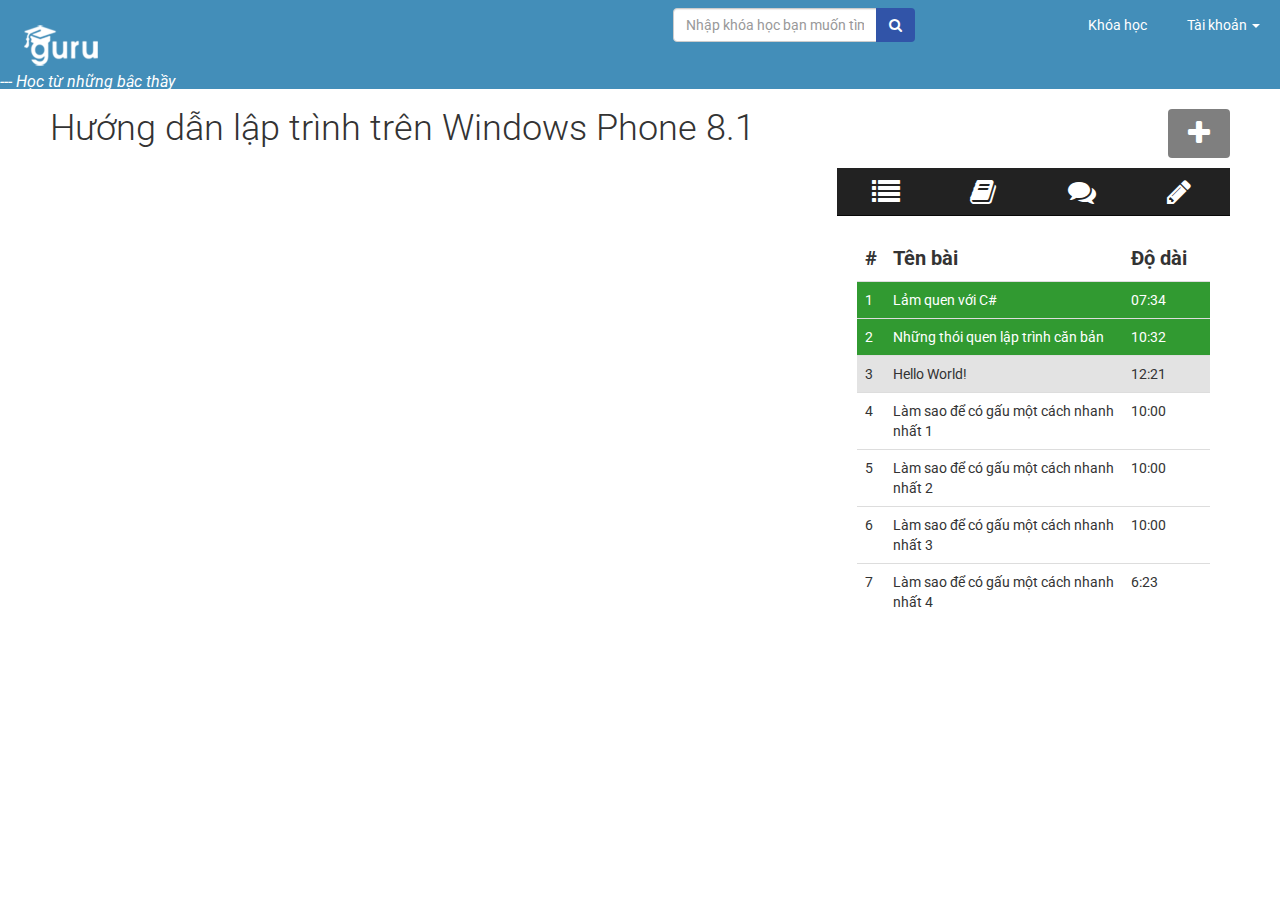
<file: unit.html>
<!doctype html>
<html lang="en">
<head>
	<meta http-equiv="Content-Type" content="text/html; charset=UTF-8" />
	<meta name="viewport" content="width=device-width, initial-scale=1.0">
	<title>User</title>
	
	<!-- FONT LOAD -->
	<link href='http://fonts.googleapis.com/css?family=Roboto:400,300,300italic,500,500italic,700,400italic,700italic&subset=latin,vietnamese' rel='stylesheet' type='text/css'>
	<!-- BOOTSTRAP & FONT AWESOME-->
	<link rel="stylesheet" href="//netdna.bootstrapcdn.com/bootstrap/3.1.1/css/bootstrap.min.css">
	<link rel="stylesheet" href="//netdna.bootstrapcdn.com/font-awesome/4.1.0/css/font-awesome.min.css">
	<!-- ANIMATE.CSS -->
	<link rel="stylesheet" href="css/animate.css">
	<!-- DEFAULT.CSS -->
	<link rel="stylesheet" href="css/default.css">
	<!-- TOOL.CSS -->
	<link rel="stylesheet" href="css/tool.css">
	<!-- MAIN.CSS -->
	<link rel="stylesheet" href="css/unit.css">
	
</head>
<body>
	<!-- navbar -->
	<nav class="navbar navbar-default" role="navigation">
	  	<div class="container-fluid navbar-custom box-prime">
	    <!-- Brand and toggle get grouped for better mobile display -->
		    <div class="navbar-header">
		      <button type="button" class="navbar-toggle" data-toggle="collapse" data-target="#bs-example-navbar-collapse-1">
		        <span class="sr-only">Toggle navigation</span>
		        <span class="icon-bar"></span>
		        <span class="icon-bar"></span>
		        <span class="icon-bar"></span>
		      </button>
		      <a class="navbar-brand" href="#">
		      	<img src="img/logo.png" alt="" class="logo"></a>
		      	<span class="logo-title">--- Học từ những bậc thầy</span>
		    </div>

	    <!-- Collect the nav links, forms, and other content for toggling -->
	    <div class="collapse navbar-collapse" id="bs-example-navbar-collapse-1">  	
	      	<ul class="nav navbar-nav navbar-right navbar-inner">
	      		<li><a href="#" >Khóa học</a></li>
		        <li>
		        	<a href="#" class="dropdown-toggle" data-toggle="dropdown" >Tài khoản <span class="caret" ></span></a>
		        	<ul class="dropdown-menu user-menu">
		            	<li><a href="#"><i class="fa fa-cog"></i> Chỉnh sửa hồ sơ</a></li>
		            	<li class="divider"></li>
		            	<li><a href="#"><i class="fa fa-book"></i> Khóa học của tôi</a></li>
			            <li class="divider"></li>
			            <li><a href="#"><i class="fa fa-plus"></i> Thêm khóa học</a></li>
			            <li class="divider"></li>
			            <li><a href="#"><i class="fa fa-money"></i> Thanh toán</a></li>
			         	<li class="divider"></li>
			         	<li><a href="#"><i class="fa fa-power-off"></i> Đăng xuất</a></li>
		          	</ul>
		        </li>
	      	</ul>
	      	<form class="navbar-form navbar-right search-bar" role="search">
		        <div class="input-group">
				<input type="text" placeholder="Nhập khóa học bạn muốn tìm" class="form-control" autocomplete="off">
				<span class="input-group-btn"><button class="btn box-dark-blue"><i class="fa fa-search"></i></button></span>
			</div>
	  		</form>
	    </div><!-- /.navbar-collapse -->
	  </div><!-- /.container-fluid -->
	</nav>
	<div class="site-wrapper">
		<div class="main">
			<!-- unit heading -->
			<div class="row unit-heading">
				<h1 class="unit-title low-heading">Hướng dẫn lập trình trên Windows Phone 8.1</h1>
				<a href="#" class="sidebar-toggle sidebar-toggle-off pull-right hidden-sm hidden-xs" data-toggle="tooltip" data-placement="left" title="Phóng to"><i class="fa fa-2x fa-plus"></i></a>
				<a href="#" class="sidebar-toggle sidebar-toggle-on pull-right hidden-sm hidden-xs" data-toggle="tooltip" data-placement="left" title="Thu nhỏ"><i class="fa fa-2x fa-minus"></i></a>
			</div>
			<!-- player -->
			<div class="row">
				<div class="col-md-8 col-xs-12 player">
					<iframe class="unit-player" src="//www.youtube-nocookie.com/embed/NstDqf1lKBY" frameborder="0" allowfullscreen></iframe>
				</div>
				<div class="col-md-4 col-xs-12 sidebar">
					<ul class="nav nav-tabs navbar-inverse sidebar-items">
					  	<li class="sidebar-item"><a href="#playlist" data-toggle="tooltip tab" data-placement="bottom" title="Bài học"><i class="fa fa-list"></i></a></li>
					  	<li class="sidebar-item"><a href="#content" data-toggle="tooltip tab" data-placement="bottom" title="Nội dung"><i class="fa fa-book"></i></a></li>
					  	<li class="sidebar-item"><a href="#discussion" data-toggle="tooltip tab" data-placement="bottom" title="Thảo luận"><i class="fa fa-comments"></i></a></li>
					  	<li class="sidebar-item"><a href="#note" data-toggle="tooltip tab" data-placement="bottom" title="Ghi chép"><i class="fa fa-pencil"></i></a></li>
					</ul>
					<div class="tab-content">
					  	<div class="tab-pane active" id="playlist">
					  		<table class="table course-table">
					  			<thead>
					  				<td style="width: 5%">#</td>
					  				<td style="width: 70%">Tên bài</td>
					  				<td style="width: 25%">Độ dài</td>
					  			</thead>
					  			<tbody>
						  			<tr class="box-green" title="Đã hoàn thành" data-placement="left">
						  				<td>1</td>
						  				<td><a href="#">Lảm quen với C#</a></td>
						  				<td>07:34</td>
						  			</tr>
						  			<tr class="box-green" title="Đã hoàn thành" data-placement="left">
						  				<td>2</td>
						  				<td><a href="#">Những thói quen lập trình căn bản</a></td>
						  				<td>10:32</td>
						  			</tr>
						  			<tr class="light-gray" title="Đang học"  data-placement="left">
						  				<td>3</td>
						  				<td><a href="#">Hello World!</a></td>
						  				<td>12:21</td>
						  			</tr>
						  			<tr title="Chưa hoàn thành" data-placement="left">
						  				<td>4</td>
						  				<td><a href="#">Làm sao để có gấu một cách nhanh nhất 1</a></td>
						  				<td>10:00</td>
						  			</tr>
						  			<tr title="Chưa hoàn thành" data-placement="left">
						  				<td>5</td>
						  				<td><a href="#">Làm sao để có gấu một cách nhanh nhất 2</a></td>
						  				<td>10:00</td>
						  			</tr>
						  			<tr title="Chưa hoàn thành" data-placement="left">
						  				<td>6</td>
						  				<td><a href="#">Làm sao để có gấu một cách nhanh nhất 3</a></td>
						  				<td>10:00</td>
						  			</tr>
						  			<tr title="Chưa hoàn thành" data-placement="left">
						  				<td>7</td>
						  				<td><a href="#">Làm sao để có gấu một cách nhanh nhất 4</a></td>
						  				<td>6:23</td>
						  			</tr>
					  			</tbody>
					  		</table>
					  	</div>
					  	<div class="tab-pane" id="content">
					  		<h2 class="tab-heading">Bài 1: Làm quen với C#</h2>
					  		<p>Lorem ipsum dolor sit amet, consectetur adipisicing elit. Minima, aut eligendi rerum neque repellat harum.</p>
					  		<p><i>laboriosam vitae similique molestias obcaecati sint dolores repudiandae facere a iste velit cupiditate ea iure</i></p>
					  		<p>Lorem ipsum dolor sit amet, consectetur adipisicing elit. Iure, esse ducimus eaque! <strong>Illo, eius, alias, accusantium, velit libero</strong> repellat pariatur ea cupiditate commodi minus aliquam officia sint debitis doloribus magnam?</p>
					  		<p>Lorem ipsum dolor sit amet, consectetur adipisicing elit. Quod itaque quam explicabo! Facilis, ullam ipsam voluptas? Quis, repellat, dolorem quibusdam unde velit nostrum magni quo labore aliquam dicta tempora quidem.</p>
					  		<p><strong>Lorem ipsum dolor sit amet, consectetur adipisicing elit. Ex, quis, corrupti itaque eos adipisci ab in inventore illum recusandae provident sint nobis molestias iusto sunt quos sit laudantium laborum odio.</strong></p>
					  	</div>
					  	<div class="tab-pane" id="discussion">
					  		<p>Lorem ipsum dolor sit amet, consectetur adipisicing elit. Ipsa, non, sequi, possimus, reiciendis quam est veritatis eos veniam nulla beatae sit porro iste reprehenderit a expedita! Animi autem optio culpa?</p>
					  	</div>
					  	<div class="tab-pane" id="note">
					  		<p>Lorem ipsum dolor sit amet, consectetur adipisicing elit. Labore, ad error magnam cumque harum suscipit similique cupiditate optio ipsum quis temporibus voluptatum nam eos! Modi sit quo dolor labore iste!</p>
					  	</div>
					</div>
				</div>
			</div>
		</div>
	</div>
	
	
	<!-- JQUERY LOAD -->
	<script src="//ajax.googleapis.com/ajax/libs/jquery/1.11.1/jquery.min.js"></script>
	<!-- BOOTSTRAP.JS -->
	<script src="//netdna.bootstrapcdn.com/bootstrap/3.1.1/js/bootstrap.min.js"></script>
	<!-- MAIN.JS -->
	<script src="js/unit.js"></script>
	<!-- MODAL.JS -->
	<script src="js/easyModal.js"></script>
	<script src="js/modal.js"></script>
</body>
</html>
</file>
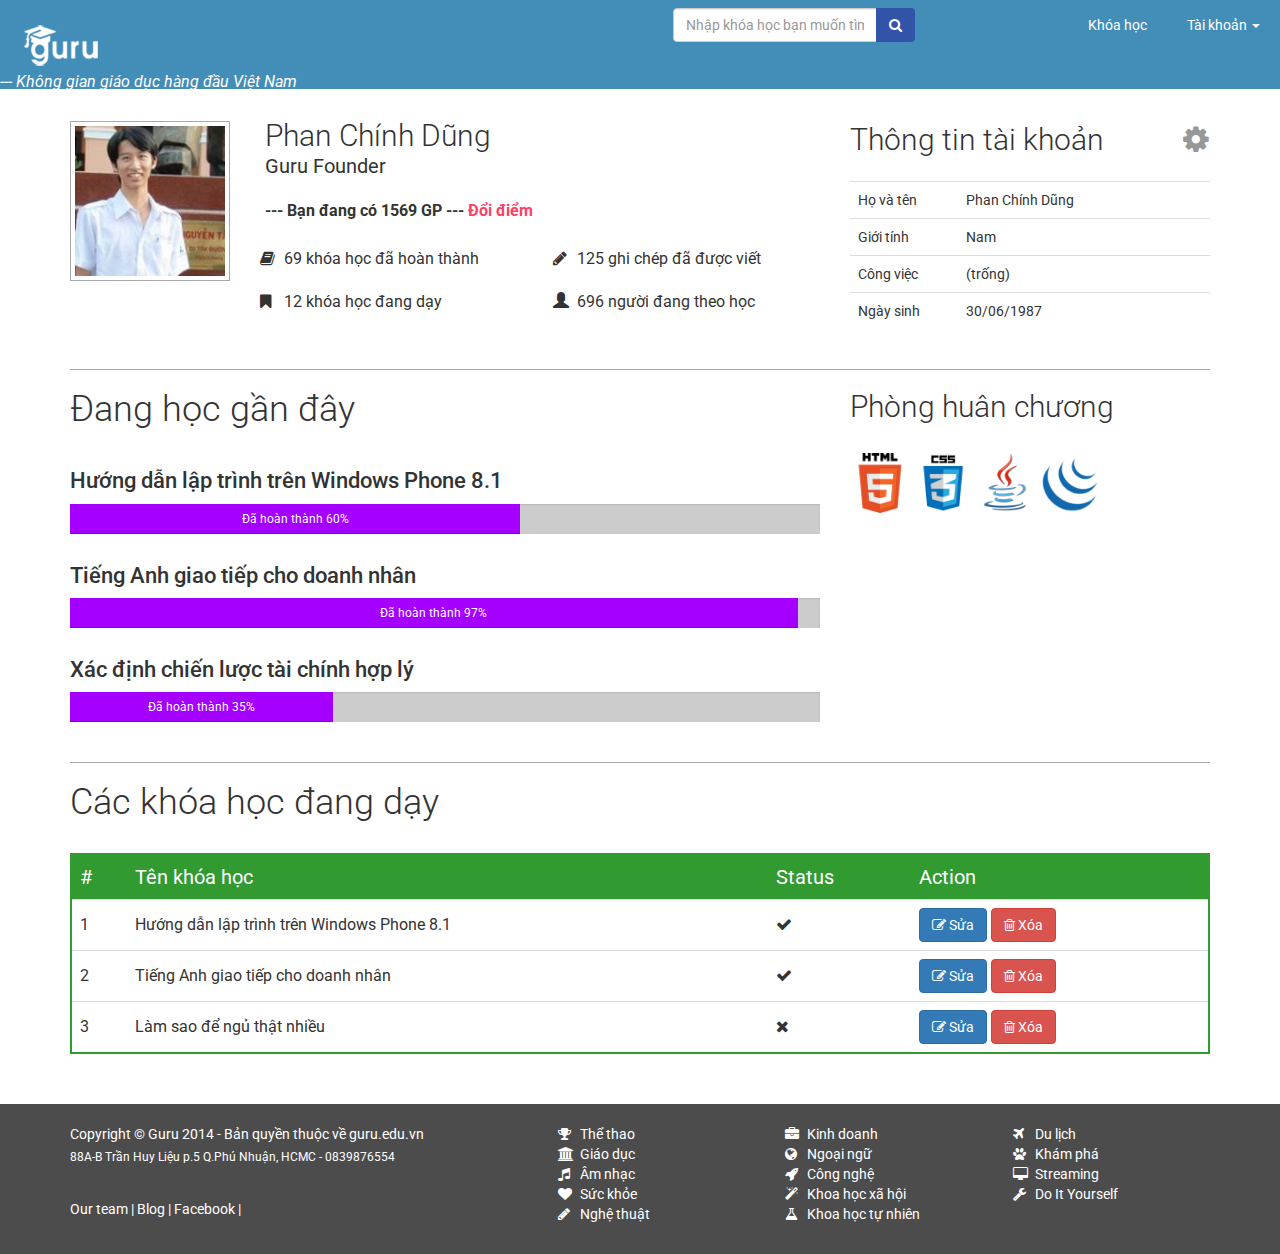
<file: user.html>
<!doctype html>
<html lang="en">
<head>
	<meta http-equiv="Content-Type" content="text/html; charset=UTF-8" />
	<meta name="viewport" content="width=device-width, initial-scale=1.0">
	<title>User</title>
	
	<!-- FONT LOAD -->
	<link href='http://fonts.googleapis.com/css?family=Roboto:400,300,300italic,500,500italic,700,400italic,700italic&subset=latin,vietnamese' rel='stylesheet' type='text/css'>
	<!-- BOOTSTRAP & FONT AWESOME-->
	<link rel="stylesheet" href="//netdna.bootstrapcdn.com/bootstrap/3.1.1/css/bootstrap.min.css">
	<link rel="stylesheet" href="//netdna.bootstrapcdn.com/font-awesome/4.1.0/css/font-awesome.min.css">
	<!-- ANIMATE.CSS -->
	<link rel="stylesheet" href="css/animate.css">
	<!-- DEFAULT.CSS -->
	<link rel="stylesheet" href="css/default.css">
	<!-- TOOL.CSS -->
	<link rel="stylesheet" href="css/tool.css">
	<!-- MAIN.CSS -->
	<link rel="stylesheet" href="css/user.css">
	
</head>
<body>
	<!-- navbar -->
	<nav class="navbar navbar-default" role="navigation">
	  	<div class="container-fluid navbar-custom box-prime">
	    <!-- Brand and toggle get grouped for better mobile display -->
		    <div class="navbar-header">
		      <button type="button" class="navbar-toggle" data-toggle="collapse" data-target="#bs-example-navbar-collapse-1">
		        <span class="sr-only">Toggle navigation</span>
		        <span class="icon-bar"></span>
		        <span class="icon-bar"></span>
		        <span class="icon-bar"></span>
		      </button>
		      <a class="navbar-brand" href="#">
		      	<img src="img/logo.png" alt="" class="logo"></a>
		      	<span class="logo-title">--- Không gian giáo dục hàng đầu Việt Nam</span>
		    </div>

	    <!-- Collect the nav links, forms, and other content for toggling -->
	    <div class="collapse navbar-collapse" id="bs-example-navbar-collapse-1">  	
	      	<ul class="nav navbar-nav navbar-right navbar-inner">
	      		<li><a href="#" >Khóa học</a></li>
		        <li>
		        	<a href="#" class="dropdown-toggle" data-toggle="dropdown" >Tài khoản <span class="caret" ></span></a>
		        	<ul class="dropdown-menu user-menu">
		            	<li><a href="#"><i class="fa fa-cog"></i> Chỉnh sửa hồ sơ</a></li>
		            	<li class="divider"></li>
		            	<li><a href="#"><i class="fa fa-book"></i> Khóa học của tôi</a></li>
			            <li class="divider"></li>
			            <li><a href="#"><i class="fa fa-plus"></i> Thêm khóa học</a></li>
			            <li class="divider"></li>
			            <li><a href="#"><i class="fa fa-money"></i> Thanh toán</a></li>
			         	<li class="divider"></li>
			         	<li><a href="#"><i class="fa fa-power-off"></i> Đăng xuất</a></li>
		          	</ul>
		        </li>
	      	</ul>
	      	<form class="navbar-form navbar-right search-bar" role="search">
		        <div class="input-group">
				<input type="text" placeholder="Nhập khóa học bạn muốn tìm" class="form-control" autocomplete="off">
				<span class="input-group-btn"><button class="btn box-dark-blue"><i class="fa fa-search"></i></button></span>
			</div>
      		</form>
	    </div><!-- /.navbar-collapse -->
	  </div><!-- /.container-fluid -->
	</nav>
	
	<!-- Modal load -->
		<div class="modal register-modal container">
		<div class="modal-heading">
			<h4>Đăng ký mới</h4>
		</div>
		<form action="">
			<div class="row">
				<div class="col-xs-6">
					<input type="text" class="form-control" placeholder="Tên đăng nhập *" name="username">
					<input type="email" name="email" placeholder="Email *" class="form-control">
					<input type="password" placeholder="Mật khẩu *" class="form-control" name="password">
					<input type="password" placeholder="Xác nhận mật khẩu *" class="form-control" name="password-retype">
					<button class="btn btn-primary form-submit" type="submit">Đăng ký</button>
				</div>
				<div class="col-xs-6">
					<div class="form-notif">
						<p>- Tên đăng nhập từ 6-15 ký tự</p>
						<p>- Địa chỉ email phải xác thực</p>
						<p>- Mật khẩu từ 6-15 ký tự</p>
						<p>- Nhập lại mật khẩu</p>
					</div>
				</div>
			</div>
		</form>
	</div>
	<div class="modal login-modal container">
		<div class="modal-heading">
			<h4>Đăng nhập</h4>
		</div>
		<form action="">
			<div class="row">
				<div class="col-xs-12">
					<input type="text" class="form-control" placeholder="Tên đăng nhập hoặc email" name="username">
					<input type="password" placeholder="Mật khẩu" class="form-control" name="password">
					<button class="btn btn-primary form-submit" type="submit">Đăng nhập</button>
				</div>
			</div>
		</form>
	</div>
	<div class="user-area">
		<div class="container">
			<div class="row">
				<div class="col-sm-2 col-xs-4">
					<img src="img/ava1.jpg" alt="" class="img-thumbnail user-avatar">
				</div>	
				<div class="col-sm-6 col-xs-8 user-main">
					<h3 class="username low-heading">Phan Chính Dũng</h3>
					<span class="user-title">Guru Founder</span>
					<div class="user-subclass">
						<span class="user-points">--- Bạn đang có 1569 GP --- <a href="#">Đổi điểm</a></span>
						<div class="row">
							<div class="col-xs-6">
								<i class="fa fa-book"></i> 69 khóa học đã hoàn thành
							</div>
							<div class="col-xs-6">
								<i class="fa fa-pencil"></i> 125 ghi chép đã được viết
							</div>
							<div class="col-xs-6">
								<i class="fa fa-bookmark"></i> 12 khóa học đang dạy
							</div>
							<div class="col-xs-6">
								<i class="glyphicon glyphicon-user"></i> 696 người đang theo học
							</div>
						</div>
					</div>
				</div>
				<div class="col-sm-4 col-xs-12 user-info">
					<div class="user-info-heading">
						<h4 class="low-heading">Thông tin tài khoản</h4>
						<a href="#"><i class="fa fa-cog"></i></a>
					</div>
					<table class="table table-hover user-table">
						<tr>
							<td>Họ và tên</td>
							<td>Phan Chính Dũng</td>
						</tr>
						<tr>
							<td>Giới tính</td>
							<td>Nam</td>
						</tr>
						<tr>
							<td>Công việc</td>
							<td>(trống)</td>
						</tr>
						<tr>
							<td>Ngày sinh</td>
							<td>30/06/1987</td>
						</tr>
					</table>
				</div>
			</div>
			<hr>
			<div class="row">
				<div class="col-sm-8 col-xs-12 course-recent">
					<h3 class="course-recent-heading low-heading">
						Đang học gần đây
					</h3>
					<div class="row">
						<div class="col-xs-12 course-recent-box">
							
							<div class="course-recent">
								<h2 class="course-title">Hướng dẫn lập trình trên Windows Phone 8.1</h2>
								<div class="progress">
								  	<div class="progress-bar box-purple" role="progressbar" aria-valuenow="60" aria-valuemin="0" aria-valuemax="100" style="width: 60%;">
								    	<span class="progress-percent">Đã hoàn thành 60%</span>
								 	</div>
								</div>
							</div>
						</div>
						<div class="col-xs-12 course-recent-box">
							
							<div class="course-recent">
								<h2 class="course-title">Tiếng Anh giao tiếp cho doanh nhân</h2>
								<div class="progress">
								  	<div class="progress-bar box-purple" role="progressbar" aria-valuenow="97" aria-valuemin="0" aria-valuemax="100" style="width: 97%;">
								    	<span class="progress-percent">Đã hoàn thành 97%</span>
								 	</div>
								</div>
							</div>
						</div>
						<div class="col-xs-12 course-recent-box">
							<div class="course-recent">
								<h2 class="course-title">Xác định chiến lược tài chính hợp lý</h2>
								<div class="progress">
								  	<div class="progress-bar box-purple" role="progressbar" aria-valuenow="35" aria-valuemin="0" aria-valuemax="100" style="width: 35%;">
								    	<span class="progress-percent">Đã hoàn thành 35%</span>
								 	</div>
								</div>
							</div>
						</div>
					</div>
				</div>
				<div class="col-sm-4 col-xs-12 badges-area">
					<h3 class="badges-heading low-heading">
						Phòng huân chương
					</h3>
					<div class="badges">
						<img src="img/badge1.png" alt="" title="Finish HTML5 course" class="badge-item">
						<img src="img/badge2.png" alt="" title="Finish CSS3 course" class="badge-item">
						<img src="img/badge3.png" alt="" title="Finish JbadgeScript course" class="badge-item">
						<img src="img/badge4.png" alt="" title="Finish jQuery course" class="badge-item">
					</div>
				</div>
			</div>
			<hr>
			<div class="row">
				<div class="col-xs-12 course-recent">
					<h3 class="course-recent-heading low-heading">
						Các khóa học đang dạy
					</h3>
					<div class="row">
						<div class="col-xs-12 course-recent-box">
							<table class="table table-hover course-table">
								<thead>
									<tr>
										<td>#</td>
										<td>Tên khóa học</td>
										<td>Status</td>
										<td>Action</td>
									</tr>
								</thead>
								<tbody>				
									<tr>
										<td>1</td>
										<td>Hướng dẫn lập trình trên Windows Phone 8.1</td>
										<td><i class="fa fa-check" title="Đã được duyệt"></i></td>
										<td>
											<a href="#"><button class="btn btn-primary"><i class="fa fa-edit"></i> Sửa</button></a>
											<a href="#"><button class="btn btn-danger"><i class="fa fa-trash-o"></i> Xóa</button></a>
										</td>
									</tr>
									<tr>
										<td>2</td>
										<td>Tiếng Anh giao tiếp cho doanh nhân</td>
										<td><i class="fa fa-check" title="Đã được duyệt"></i></td>
										<td>
											<a href="#"><button class="btn btn-primary"><i class="fa fa-edit"></i> Sửa</button></a>
											<a href="#"><button class="btn btn-danger"><i class="fa fa-trash-o"></i> Xóa</button></a>
										</td>
									</tr>
									<tr>
										<td>3</td>
										<td>Làm sao để ngủ thật nhiều</td>
										<td><i class="fa fa-times" title="Chưa được duyệt"></i></td>
										<td>
											<a href="#"><button class="btn btn-primary"><i class="fa fa-edit"></i> Sửa</button></a>
											<a href="#"><button class="btn btn-danger"><i class="fa fa-trash-o"></i> Xóa</button></a>
										</td>
									</tr>
								</tbody>
							</table>
							
						</div>
					</div>
				</div>
			</div>
		</div>
	</div>
	<div class="footer dark-gray">
		<div class="container">
			<div class="row">
				<div class="col-md-5 col-xs-6">
					<div class="bot-fix">
						<span class="copy-right">
						Copyright &copy; Guru 2014 - Bản quyền thuộc về guru.edu.vn
						</span>
						<span class="place">
							88A-B Trần Huy Liệu p.5 Q.Phú Nhuận, HCMC - 0839876554
						</span>
						<div class="footer-links">
							<a href="#" class="footer-link">
								Our team
							</a>
							<a href="#" class="footer-link">
								Blog
							</a>
							<a href="#" class="footer-link">
								Facebook
							</a>
							<span style="display: none">Designed by Azeroz Nguyễn on 28th-May-2014</span>
						</div>
					</div>
				</div>
				<div class="visible-xs visible-sm col-xs-6">
					<!-- For better performance -->
				</div>
				<div class="col-md-7 col-xs-12">
					<div class="course-list-box row">
						<div class="col-xs-4">
							<ul class="course-list">
								<li><a href="#"><i class="fa fa-trophy"></i> Thể thao</a></li>
								<li><a href=""><i class="fa fa-university"></i> Giáo dục</a></li>
								<li><a href=""><i class="fa fa-music"></i> Âm nhạc</a></li>
								<li><a href="#"><i class="fa fa-heart"></i> Sức khỏe</a></li>
								<li><a href=""><i class="fa fa-pencil"></i> Nghệ thuật</a></li>
							</ul>
						</div>
						<div class="col-xs-4">
							<ul class="course-list">
								<li><a href=""><i class="fa fa-briefcase"></i> Kinh doanh</a></li>
								<li><a href=""><i class="fa fa-globe"></i> Ngoại ngữ</a></li>
								<li><a href=""><i class="fa fa-rocket"></i> Công nghệ</a></li>
								<li><a href=""><i class="fa fa-magic"></i> Khoa học xã hội</a></li>
								<li><a href=""><i class="fa fa-flask"></i> Khoa học tự nhiên</a></li>
							</ul>
						</div>
						<div class="col-xs-4">
							<ul class="course-list">
								<li><a href=""><i class="fa fa-plane"></i> Du lịch</a></li>
								<li><a href=""><i class="fa fa-paw"></i> Khám phá</a></li>
								<li><a href=""><i class="fa fa-desktop"></i> Streaming</a></li>
								<li><a href=""><i class="fa fa-wrench"></i> Do It Yourself</a></li>
							</ul>
						</div>
					</div>
				</div>
			</div>
		</div>
	</div>
	<!-- JQUERY LOAD -->
	<script src="//ajax.googleapis.com/ajax/libs/jquery/1.11.1/jquery.min.js"></script>
	<!-- BOOTSTRAP.JS -->
	<script src="//netdna.bootstrapcdn.com/bootstrap/3.1.1/js/bootstrap.min.js"></script>
	<!-- MAIN.JS -->
	
	<!-- MODAL.JS -->
	<script src="js/easyModal.js"></script>
	<script src="js/modal.js"></script>
</body>
</html>
</file>
<file: css/default.css>
*{
	margin: 0;
	padding-left: 0;
}

body{
	font-family: 'Roboto', serif;
}

/*
 * Globals
 */

/* Links */
a,
a:focus,
a:hover {
  color: #fff;
  text-decoration: none;
}

/* Navigator bar */

nav.navbar.navbar-default{
  border: none;
  margin-bottom: 0;
}

.navbar-custom{
  padding: 0;
}

.navbar-brand{
  float: none;
  position: relative;
}

.logo{
  margin-left: 20px;
}

.logo-title{
  position: relative;
  font-style: italic;
  font-size: 16px;
  color: #fff;
  margin-left: -15px;
  top: 5px;
}

.navbar-inner > li > a{
  color: #fff !important;
  padding: 10px 20px;
  margin-top: 5px;
}

.navbar-inner > li:hover > a{
  background: rgba(0,0,0,0.5) !important;
  transition: 0.5s;
}

.search-bar{
  width: 400px;
  color: #fff;
}

.navbar-form.navbar-right{
  margin-right: 10px !important;
}

.user-menu i{
  display: inline-block;
  width: 12px;
  margin-right: 3px;
}

/* Responsive */

@media(max-width: 992px) and (min-width:768px){
  form.navbar-form.navbar-right{
    width: 300px !important;
  }
  ul.nav.navbar-nav > li > a{
    padding: 10px;
  }
}

@media (max-width: 767px){
  .user-menu > li > a{
    color: #fff !important;
  }
  .user-menu > li > a:hover{
    color: #fff;
  }
  .navbar-toggle{
    margin-right: 25px;
  }
  .navbar-toggle .icon-bar{
    background: #fff !important;
  }
  .navbar-nav{
    margin: 0;
  }
  .navbar-form.navbar-right{
    width: 100% !important;
    margin: 8px 0;
  }
  .course-addon{
    display: none;
  }
  .course-info{
    margin-top: 50px;
  }
}

/* Footer */

.footer{
  text-align: left;
  text-shadow: none;
  padding: 20px;
}

.place{
  display: block;
  font-size: 12px;
  margin-top: 5px;
  margin-bottom: 15px;
}

.bot-fix{
  height: 110px;
  overflow: hidden;
  position: relative;
}

.footer-links{
  position: absolute;
  bottom: 0;
}

.footer-link{
  display: inline-block;
  font-size: 14px;
  margin-bottom: 15px;
}

.footer-link:after{
  content:" | ";
}

.footer-link:hover, .course-list > li:hover{
  text-decoration: underline;
}

.course-list{
  list-style-type: none;
}

.course-list > li > a > i{
  width: 14px;
  margin-right: 5px;
}
</file>
<file: css/main.css>
/* COVER */

/* Custom default button */
.btn-default,
.btn-default:hover,
.btn-default:focus {
  color: #333;
  text-shadow: none; /* Prevent inheritence from `body` */
  background-color: #fff;
  border: 1px solid #fff;
}


/*
 * Base structure
 */

html,
body {
  height: 100%;
}
body {
  color: #fff;
  text-align: center;
  text-shadow: 0 1px 3px rgba(0,0,0,.5);
  box-shadow: inset 0 0 100px rgba(0,0,0,.5);
}

/* Extra markup and styles for table-esque vertical and horizontal centering */
.site-wrapper {
  display: table;
  width: 100%;
  height: 100%; /* For at least Firefox */
  min-height: 100%;
  background: url('../img/bg.jpg') center center no-repeat;
  background-size: cover;
}
.site-wrapper-inner {
  display: table-cell;
  vertical-align: top;
}
.cover-container {
  margin-right: auto;
  margin-left: auto;
}

/* Padding for spacing */
.inner {
  padding: 30px;
}


/*
 * Header
 */
.masthead-brand {
  margin-top: 10px;
  margin-bottom: 10px;
}

.masthead-nav > li {
  display: inline-block;
}
.masthead-nav > li + li {
  margin-left: 20px;
}
.masthead-nav > li > a {
  padding-right: 0;
  padding-left: 0;
  font-size: 16px;
  font-weight: bold;
  color: #fff; /* IE8 proofing */
  color: rgba(255,255,255,.75);
  border-bottom: 2px solid transparent;
}
.masthead-nav > li > a:hover,
.masthead-nav > li > a:focus {
  background-color: transparent;
  border-bottom-color: rgba(255,255,255,.25);
  
}
.masthead-nav > .active > a,
.masthead-nav > .active > a:hover,
.masthead-nav > .active > a:focus {
  color: #fff;
  border-bottom-color: #fff;
}

@media (min-width: 768px) {
  .masthead-brand {
    float: left;
  }
  .masthead-nav {
    float: right;
  }
}	


/*
 * Cover
 */

.cover {
  padding: 20px;
  margin: 0 auto;
  width: 80%;
  /*background: rgba(0,0,0,0.75);*/
  border-radius: 22px;
}
.cover .btn-lg {
  padding: 10px 20px;
  font-weight: bold;
}

.cover-heading{
	margin: 15px;
	font-size: 50px;
  text-transform: uppercase;
}

.cover-search{
	width: 80%;
	margin: 30px auto;
}

.cover-search input{
	width: 75%;
	height: 56px;
	font-size: 24px;
	display: inline-block;
}

.cover-search button{
	display: inline-block;
	vertical-align: top;
	margin-left: -6px;
	padding: 13px 26px;
	border-top-left-radius: 0px;
	border-bottom-left-radius: 0px;
  background: rgba(16,145,35,1);
}

.cover-search button>i{
	font-size: 2em;
}

.feature{
	margin-left: 40px;
	list-style-type: none;
}

.feature>li{
	text-align: left;
	margin-bottom: 5px;
	font-size: 18px;
}

.contributing{
	margin-top: 15px;
	font-style: italic;
	font-weight: 500;
}

/* Topic box */

.topic-heading{
  margin: 30px 0px;
  color: #333;
  font-size: 36px;
  text-shadow: none;
}

.text-heading{
  color: rgba(255,92,92,1);
}

.topic-box{
  display: table;
  margin: 0 auto;
  width: 150px;
  height: 150px;
  padding: 20px;
}

.topic-box > div{
  display: table-cell;
  text-align: center;
  vertical-align: middle;
}

.topic-box > div > h3{
  margin-top: 5px;
  font-size: 20px;
}

/* Course box */

.courses > .row{
  margin-top: 30px;
}

.course-box{
  width: 350px;
  height: 320px;
  background: rgba(16,145,35,0.9);
  margin: 0 auto;
  text-align: left;
  position: relative;
  z-index: 1;
}

.course-title-box{
  position: absolute;
  width: 100%; 
  padding: 25px 20px;
  bottom: 120px;
  z-index: 3;
}

.course-title{
  margin-top: 0;
  font-size: 18px;
}

.course-title:hover{
  text-decoration: underline;
  cursor: pointer;
}

.course-img-box{
  position: relative;
}

.course-img-layer{
  width: 100%; height: 100%;
  position: absolute; 
  top: 0;
  background: -moz-linear-gradient(top, rgba(0,0,0,0.3) 0%, rgba(0,0,0,0.5) 100%); /* FF3.6+ */
  background: -webkit-gradient(linear, left top, left bottom, color-stop(0%,rgba(0,0,0,0.3)), color-stop(100%,rgba(0,0,0,0.5))); /* Chrome,Safari4+ */
  background: -webkit-linear-gradient(top, rgba(0,0,0,0.3) 0%,rgba(0,0,0,0.5) 100%); /* Chrome10+,Safari5.1+ */
  background: -o-linear-gradient(top, rgba(0,0,0,0.3) 0%,rgba(0,0,0,0.5) 100%); /* Opera 11.10+ */
  background: -ms-linear-gradient(top, rgba(0,0,0,0.3) 0%,rgba(0,0,0,0.5) 100%); /* IE10+ */
  z-index: 2;
}

.course-img{
  width: 100%;
  height: 100%;
  position: relative;
}

.course-label{
  position: absolute;
  top: 0;
  background: rgba(252,86,56,1);
  z-index: 4;
  padding: 10px;
  border-bottom-right-radius: 12px;
  text-transform: uppercase;
}

.author-avatar{  
  vertical-align: top;
  margin-top: -20px;
  margin-left: 20px;
  width: 80px;
  position: relative;
  z-index: 5;
  padding: 2px;
  border-radius: 0;
}

.author-name{
  display: block;
  font-size: 16px;
  margin-top: 10px;
}

.author-details{
  display: inline-block;
}

.author-details > * {
  margin-left: 5px;
}

.author-title{
  font-style: italic;
  font-weight: 300;
  font-size: 12px;
}

.course-info{
  margin: 20px -15px;
  text-align: center;
  font-size: 16px;
}

.course-details{
  position: absolute;
  width: 100%; height: 100%;
  bottom: 0;
  z-index: 6;
  padding: 30px;
  text-align: center;
  display: none;
  background: rgba(0,0,0,0.9);
}

.course-details > i{
  cursor: pointer;
  font-size: 24px;
}

.course-enroll{
  display: block;
  width: 200px;
  margin: 10px auto 0 auto;
  padding: 10px 30px;
  border: 2px solid #fff;
  text-transform: uppercase;
  font-size: 20px;
  font-weight: 700;
}

.course-enroll:hover{
  background: #3276b1;
  text-shadow: none;
}

.show{
  opacity: 1 !important;
  display: block;
}

.hide{
  opacity: 0 !important;
  display: none;
}

.animate-flip{
  -webkit-animation-duration: 1.2s;
  -webkit-animation-delay: 0s;
}

.see-more{
  width: 100%;
  padding: 20px 0;
  margin-bottom: 60px;
}

.see-more h3{
  margin: 0;
}

/* Testimonials */

.testimonials{
  margin-bottom: 30px;
  text-shadow: none;
}

.testimonial{
  opacity: 0;
  
}

.testimonial-avatar{
  width: 140px; 
  border-radius: 50%;
}

.testimonials span {
  display: block;
  color: #333;
}

.testimonial-name{
  margin-top: 15px;
  font-weight: 700;
  font-size: 16px;
}

.testimonial-title{
  margin-top: 0;
  font-style: italic;
}

.testimonial-box{
  margin-top: 30px;
  padding: 20px;
  border-radius: 5%;
  position: relative;
}

.testimonial-box > p{
  margin: 10px 0 0 0;
}

.poly-shape{
  display: block;
  width: 20px; height: 20px;
  margin: -30px auto 0 auto;
  -moz-transform: rotate(45deg);
  -webkit-transform: rotate(45deg);
  -o-transform: rotate(45deg);
  -ms-transform: rotate(45deg);
  transform: rotate(45deg);
}

/* About us */

.about-us{
  padding: 30px;
}

.about-us > h4{
  width: 400px;
  color: #fff;
  padding: 10px;
  margin: 0 auto 20px auto;
  background: rgba(0,0,0,0.5);
  border-radius: 12px;
}

.about-us > p{
  width: 80%;
  text-shadow: none;
  color: #333;
  margin: 0 auto;
  font-weight: 300;
  font-size: 20px;
}

/* Responsive */

/*
 * Affix and center
 */

@media (min-width: 768px) {
  /* Pull out the header and footer */
  .masthead {
    position: absolute;
    top: 0;
  }
  /* Start the vertical centering */
  .site-wrapper-inner {
    vertical-align: middle;
  }
  /* Handle the widths */
  .masthead,
  .mastfoot,
  .cover-container {
    width: 100%; /* Must be percentage or pixels for horizontal alignment */
  }
}

@media (min-width: 992px) {
  .masthead,
  .mastfoot,
  .cover-container {
    width: 90%;
  }
}

/* For large modern screen */
@media (max-width: 1366px) and (min-width: 1288px){

}

/* Preset for all size */
@media (max-width: 1287px) and (min-width: 480px){
  .topic-box{
    margin-top: 20px;
  }
  .course-box{
    width: 100%;
    height: 100%;
  }
}

@media (max-width: 1287px) and (min-width: 1025px){
  .cover-heading{
    font-size: 45px;
  }
  .author-name{
    font-size: 16px;
  }
}

/* For casual desktop #1 to 110% */
@media (max-width: 1287px) and (min-width: 1171px){
  .course-title{
    font-size: 18px;
  }
}

/* For casual desktop 110% to 125% */
@media (max-width: 1170px) and (min-width: 1025px){
  .course-details > p{
    font-size: 12px;
  }
  .course-title{
    font-size: 17px;
  }
}

/* For smaller device 125% to 150% */
@media (max-width: 1024px) and (min-width: 768px){
  .cover-heading{
    font-size: 40px;
  }
  .cover-search input{
    width: 60%;
    height: 46px;
    font-size: 16px;
  }
  .cover-search button{
    padding: 8px 16px;
  }
  .course-box{
    margin-top: 20px;
  }
}

/* Preset for full width course-box */
@media (max-width: 992px) and (min-width: 480px){
  .site-wrapper{
    height: 768px;
    min-height: 768px;
  }
  .course-box{
    margin-top: 20px;
  }
  .cover-heading{
    font-size: 40px;
  }
  .modal{
    top: 35% !important;
  }
  .course-label{
    font-size: 36px;
    padding: 20px;
  }
  .course-title-box{
    bottom: 35%;
  }
  .course-title{
    font-size: 30px;
  }
  .course-details > p{
    font-size: 20px;
  }
  .course-info{
    font-size: 26px;
  }
  .author-avatar{
    width: 140px;
  }
  .author-name{
    font-size: 26px;
  }
  .author-title{
    font-size: 22px;
  }
  .testimonial-box{
    margin-bottom: 20px;
  }
}

@media (max-width: 600px) and (min-width: 480px){
  .course-label{
    font-size: 26px;
    padding: 15px;
  }
  .course-title-box{
    bottom: 45%;
  }
  .course-title{
    font-size: 22px;
  }
  .author-name{
    font-size: 20px;
  }
  .author-title{
    font-size: 16px;
  }
  .course-details > p{
    font-size: 14px;
  }
}

/* For medium desktop view */
@media (width: 1024px){

}

/* For standard tablet view */
@media (width: 768px){
  
}

/* For standard phone */
@media (max-width: 480px){
  .cover-heading{
    font-size: 30px;
  }
  .cover{
    margin: 0 auto 20px auto;
  }
  .cover-search input{
    width: 70%;
    font-size: 14px;
    height: 40px;
  }
  .cover-search button{
    padding: 5px 10px;
  }
  .see-more h3{
    font-size: 18px;
  }
  .testimonial-box{
    margin-bottom: 20px;
  }
  .modal{
    width: 400px;
    height: 280px;
    padding: 15px;
    top: 50% !important;
  }
  .form-notif{
    line-height: 28px;
  }
}
</file>
<file: css/course.css>
body{
	color: #fff;
}

.course{
	height: 500px;
	max-height: 100%;
	color: #fff;
	position: relative;
	background: url('../img/bg-course.jpg')
}

.course-addon{
	height: 50px;
	background: #E84144;
}

.course > .container{
	padding: 25px 15px;
	height: 100%;
}

.course > .container > .row{
	height: 100%;
}

.course-left{
	height: 100%;
	position: relative;
}

.course-title{
	margin-top: 0;
	font-size: 44px;
	line-height: 50px;
	text-shadow: 3px 3px rgba(0,0,0,0.5);
}

.course-stars{
	font-size: 3em;
	color: #FFF70F;
}

.course-attend{
	position: absolute;
	bottom: 50px;
}

.course-attend:hover{
	bottom: 40px;
	transition: 0.2s;
}

.course-attend:hover button{
	box-shadow: none;
	transition: 0.2s;
}

.course-attend > a:hover > button{
	color: #fff;
	transition: 0.2s;
}

.course-attend button{
	font-size: 44px;
	padding: 20px 60px;
	border-radius: 0;
	box-shadow: 0 10px 0 #084D12;
}

.course-info{
	margin-top: 10px;
	width: 100%;
	background: #fff;
	border: 4px solid rgba(16,145,35,1);
	color: #333;
	font-size: 16px;
}

.course-info td{
	padding: 13px 26px;	
}

.course-info i{
	display: inline-block;
}

.course-info-head{

	font-size: 22px;
	text-transform: uppercase;
	text-align: center;
	color: #fff;
}

.course-price{
	background: #0A5E17;
	font-size: 34px;
	text-align: center;
	color: #fff;
}

.course-info-item{
	border-top: 1px solid rgba(16,145,35,1);
	
}

.course-info-item:first-child{
	border-top: 0;
}

.course-info-item > td > i{
	margin-right: 15px;
}

.course-info-item a{
	display: inline-block;
}

.course-info-item button{
	height: 23px;
}

.course-info-item button > i{
	vertical-align: text-top;
	margin-top: -2px;
}

.course-addon-wrapper{
	height: 100%;
	position: relative;
	font-size: 24px;
}

.course-addon-wrapper > div{
	display: inline-block;
	height: 100%;
}

.course-addon-left{
	width: 69%;
}

.author-avatar{
	height: 100%;
	border: 2px solid #fff;
}

.author-title{
	font-style: italic;
	font-size: 22px;
}

.course-addon-right{
	width: 30%;
	padding-right: 15px;
}

.course-details{
	background: #eee;
	color: #333;
	padding: 30px 0;
}

.course-intro{
	font-size: 16px;
}

.course-intro-player{
	margin-top: 30px;
	width: 100%;
}

.course-intro hr{
	border-top: 2px solid #777;
}

.intro-heading{
	font-size: 30px;
}

.intro-list{
	margin-left: 50px;
}

.course-curr{
	font-size: 16px;
	padding: 30px;
}

.course-curr > .panel{
	border: 2px solid rgba(25,162,222,1);
}

.panel-heading{
	color: #fff;
	font-size: 30px;
	text-align: center;
}

.course-lessons td > a{
	color: #333;
}

.course-lessons i{
	display: inline-block;
	margin-right: 5px;
}

.course-lessons thead td{
	font-weight: 700;
	font-size: 18px;
}

.course-lessons-time{
	width: 100px;
}

.reviews{
	color: #333;
	padding: 30px 0;
}

.reviews-heading{
	font-size: 36px;
	margin-bottom: 10px;
}

.reviews-state{
	display: inline-block;
	font-style: italic;
	font-size: 24px;
	margin-bottom: 30px;
}

.reviews-avatar{
	width: 120px;
	max-width: 100%;
}

.reviews-username{
	margin-top: -5px;
	font-size: 24px;
	color: #F73942;
}

.reviews-rate{
	color: #FFC919;
}

.reviews-rate{
	display: block;
}

.reviews-box > p{
	font-size: 16px;
}

.reviews > .container > .row{
	margin-top: 30px;
}

.see-more{
	width: 100%;
	padding: 10px 30px;
	text-align: center;
	font-size: 30px;
	margin-bottom: 10px;
}

/* Responsive */

@media (max-width: 992px) and (min-width: 768px){
	.course{
		height: 550px;
	}
}
</file>
<file: css/unit.css>
body{
	color: #fff;
	
}

.navbar-custom{
	
}

.site-wrapper{
	width: 100%;
	height: 100%;
	max-height: 100%;
	display: table;
	padding: 0 50px 30px 50px;
}

.main{
	display: table-cell;
	vertical-align: middle;
	max-height: 100%;
}

.main > .row{
	margin: 0;
}

.player{
	padding: 0;
}

.unit-player{
	margin: 0 auto;
	width: 100%;
}

.unit-heading{
	position: relative;
}

.unit-heading > *{
	display: inline-block;
}

.unit-title{
	margin-bottom: 20px;
	width: 80%;
	color: #333;
}

.sidebar-toggle{
	background: rgba(0,0,0,0.5);
	padding: 10px 20px;
	border-radius: 4px;
	margin-top: 20px;
}

.sidebar-toggle-on{
	display: none;
}

.sidebar{
	padding: 0;
}

.sidebar-item{
	width: 25%;
}

.sidebar-item > a{
	border: none !important;
	margin: 0 !important;
	border-radius: 0 !important;
}

.sidebar-item > a:hover{
	background: #ccc !important;
	color: #333 !important;
}

.sidebar-item > a > i{
	display: block;
	width: 28px;
	font-size: 2em;
	margin: 0 auto;
}

.tab-content{
	background: #fff;
	padding: 20px;
	color: #333;
	overflow-y: scroll;
}

.tab-heading{
	margin-top: 0;
}

.course-table a{
	color: #333;
}

.course-table thead{
	font-size: 20px;
	font-weight: 700;
}

.course-table tr.box-green, .course-table tr.box-green a{
	color: #fff;
}

@media(max-width: 992px){
	.sidebar{
		margin-top: 30px;
	}
}
</file>
<file: css/user.css>
body{
	color: #fff;
}


/* Responsive */

@media (max-width: 767px){
	.navbar-toggle{
		margin-right: 25px;
	}
	.navbar-toggle .icon-bar{
		background: #fff !important;
	}
	.navbar-nav{
		margin: 0;
	}
	.navbar-form.navbar-right{
		width: 100% !important;
		margin: 8px 0;
	}
}

.user-area > .container{
	padding: 30px 15px;
}

.user-area{
	color: #333;
}

.user-avatar{
	border-color: #aaa;
	border-radius: 0;
	width: 160px;
	max-width: 100%;
	vertical-align: text-top;
}

.user-main{
	font-size: 16px;
}

.username{
	font-size: 30px;
	margin-top: 0;
	margin-bottom: 0;
}

.user-title{
	display: block;
	font-size: 20px;
}

.user-subclass{
	margin-top: 20px;
}

.user-points{
	font-weight: bold;
}

.user-points > a{
	color: rgba(308,62,100,1);
}

.user-points > a:hover{
	text-decoration: underline;
}

.user-subclass > .row{
	margin-top: 15px;
}

.user-subclass > .row > .col-xs-6:hover{
	background: rgba(0,0,0,0.5);
	border-radius: 4px;
	color: #fff;
}

.user-subclass > .row > .col-xs-6{
	padding: 10px;
}

.user-subclass > .row > .col-xs-6 > i{
	display: inline-block;
	margin-right: 3px;
	width: 17px;
}

.user-info-heading{
	margin-bottom: 15px;
}

.user-info-heading > h4{
	margin-top: 0;
	font-size: 30px;
	width: 80%;
	display: inline-block;
}

.user-info-heading > a{
	color: #333;
	font-size: 30px;
	opacity: 0.5;
	text-align: right;
	display: inline-block;
	width: 19%;
}

.user-info-heading > a:hover{
	opacity: 1;
}

.user-table tr > td:first-child{
	width: 30%;
}

.user-area hr{
	border-color: #aaa;
}

.course-recent-heading{
	font-size: 36px;
	margin-top: 0;
	margin-bottom: 30px;
}

.badges-heading{
	font-size: 30px;
	margin-top: 0;
	margin-bottom: 30px;
}

.course-recent > .row{
	margin: 0;
}

.course-recent-box{
	padding: 0;
}

.course-img-box{
	margin-right: 20px;
}

.course-img{
	max-width: 100%;
	border-radius: 0;
}

.course-recent{

}

.course-title{
	margin-top: 10px;
	font-size: 22px;
}

.course-recent > .progress{
	border-radius: 0;
	height: 30px;
	background: #ccc;
}

.course-recent > .progress > .progress-bar{
	padding: 5px 0;
}

.badge-item{
	width: 60px;
}

.course-table{
	padding: 5px;
	border: 2px solid rgba(49,154,49,1);
}

.course-table td{
	vertical-align: middle !important;
}

.course-table thead > tr{
	background: rgba(49,154,49,1);
	color: #fff;
	font-size: 20px;
}

.course-table tbody > tr{
	font-size: 16px;
	border-color: rgba(49,154,49,1);
}
</file>
<file: css/tool.css>
/* Background preset */

.gray{
  background: #efefef;
}

.light-gray{
  background: #e3e3e3;
}

.dark-gray{
  background: rgba(56,56,56,0.9);
}

/* Text variations */

.low-heading{
  font-weight: 300;
}

/* Box variations */

.box-prime{
  background: #438eb9;
}

.box-latte{
  background: rgba(16,145,35,1); 
}

.box-dark-blue{
  background: #3154A8;
}

.box-blue{
  background: rgba(25,162,222,1);
}

.box-mango{
  background: rgba(239,150,8,1);
}

.box-green{
  background: rgba(49,154,49,1);
}

.box-pink{
  background: rgba(255,97,234,1);
}

.box-brown{
  background: rgba(156,81,0,1);
}

.box-purple{
  background: rgba(165,0,255,1);
}

.box-red{
  background: rgba(308,62,100,1);
}

.box-teal{
  background: rgba(0,170,173,1);
}

.box-magenta{
  background: rgba(255,0,148,1);
}

.box-lime{
  background: rgba(140,190,41,1);
}

.box-dark{
  background: rgba(79,79,79,1);
}

/* Animations */

.animate-even{
  -webkit-animation-duration: 1.2s;
  -webkit-animation-delay: 0.2s;
}

.animate-odd{
  -webkit-animation-duration: 1s;
  -webkit-animation-delay: 0.4s;
}

.animate-pulse{
  -webkit-animation-duration: 0.2s !important;
  -webkit-animation-delay: 0s !important;
}

.show{
  opacity: 1 !important;
  -webkit-transition-duration: 2.5s;
}

/* Modal */

.modal{
  display: none;
  background: rgba(255,255,255,1);
  width: 600px;
  border-radius: 12px;
  overflow: hidden;
  text-shadow: none;
  color: #333;
  padding: 30px;
}

.register-modal{
  height: 300px;
}

.login-modal{
  height: 250px;
}

.modal-heading h4{
  font-size: 30px;
  font-weight: 500;
  text-transform: uppercase;
  margin-bottom: 20px;
  margin-top: 0;
}

.modal > form input{
  border-radius: 0px;
  margin-top: -1px;
}

.modal > form input:first-child{
  border-top-left-radius: 4px;
  border-top-right-radius: 4px;
}

.modal > form input[name='password-retype']{
  border-bottom-left-radius: 4px;
  border-bottom-right-radius: 4px;
}

.modal .form-submit{
  display: block;
  margin-top: 10px;
  width: 100%;
}

.form-notif{
  text-align: left;
  font-size: 14px;
  line-height: 34px;
}

.form-notif > p{
  margin-bottom: 0;
}
</file>
